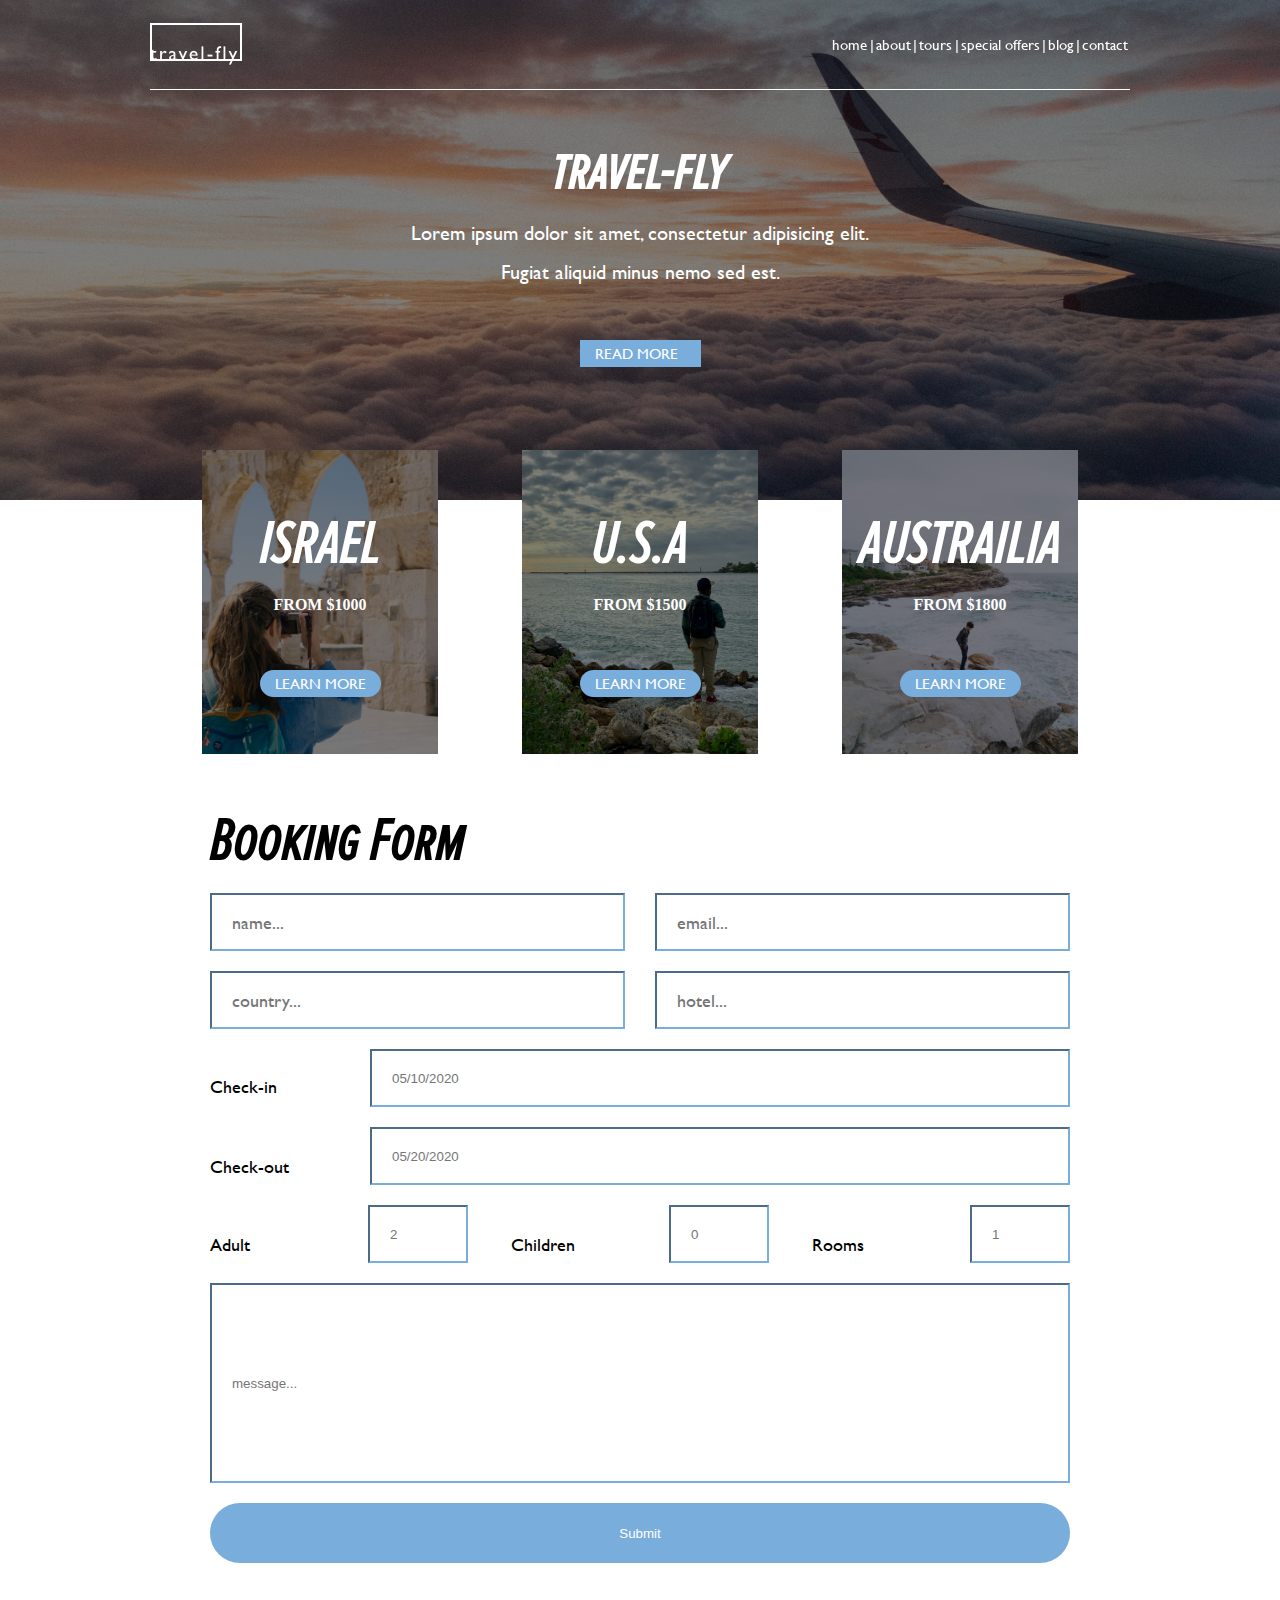
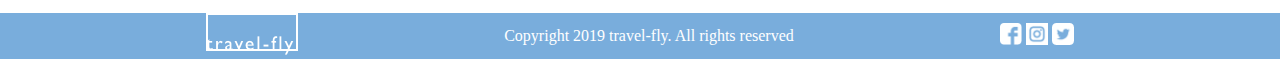
<file: index.html>
<!DOCTYPE html>
<html lang="en">
  <head>
    <meta charset="UTF-8" />
    <meta http-equiv="X-UA-Compatible" content="IE=edge" />
    <meta name="viewport" content="width=device-width, initial-scale=1.0" />
    <title>Home</title>
    <link rel="stylesheet" href="css/styles.css" />
  </head>
  <body>
    <div class="site-container">
      <nav class="homeNav">
        <div class="logo">
          <img src="images/logo-white.png" alt="" />
        </div>
        <div class="links">
          <a href="index.html">home</a> | <a href="about.html">about</a> |
          <a href="tours.html">tours</a> | <a href="#">special offers</a> |
          <a href="#">blog</a> |
          <a href="#">contact</a>
        </div>
      </nav>
      <div class="home">
        <section class="hero">
          <div class="callout">
            <h1>travel-fly</h1>
            <p>Lorem ipsum dolor sit amet, consectetur adipisicing elit.</p>
            <p>Fugiat aliquid minus nemo sed est.</p>
            <div class="read-more">READ MORE</div>
          </div>
        </section>
        <section class="promoTrips">
          <div class="israelTour">
            <h1>ISRAEL</h1>
            <h4>FROM $1000</h4>
            <div class="learnMore">LEARN MORE</div>
          </div>
          <div class="usaTour">
            <h1>U.S.A</h1>
            <h4>FROM $1500</h4>
            <div class="learnMore">LEARN MORE</div>
          </div>
          <div class="austrailiaTour">
            <h1>AUSTRAILIA</h1>
            <h4>FROM $1800</h4>
            <div class="learnMore">LEARN MORE</div>
          </div>
        </section>
        <section class="bookingForm">
          <div class="booking-wrapper">
            <h1>Booking Form</h1>
            <form>
              <div class="textInputs">
                <div class="firstFour">
                  <div class="topTwo">
                    <input type="text" placeholder="name..." />
                    <input type="text" placeholder="email..." />
                  </div>
                  <div class="bottomTwo">
                    <input type="text" placeholder="country..." />
                    <input type="text" placeholder="hotel..." />
                  </div>
                </div>
                <div class="check">
                  <div class="checkIn">
                    <label for="checkin">Check-in</label>
                    <input type="text" placeholder="05/10/2020" />
                  </div>
                  <div class="checkOut">
                    <label for="checkout">Check-out</label>
                    <input type="text" placeholder="05/20/2020" />
                  </div>
                </div>
                <div class="numbers">
                  <div class="adult">
                    <label for="adult">Adult</label>
                    <input type="text" placeholder="2" />
                  </div>
                  <div class="children">
                    <label for="children">Children</label>
                    <input type="text" placeholder="0" />
                  </div>
                  <div class="rooms">
                    <label for="rooms">Rooms</label>
                    <input type="text" placeholder="1" />
                  </div>
                </div>
                <div class="comments">
                  <input type="text" placeholder="message..." />
                </div>
              </div>
              <div class="subBtn">
                <input class="booking-submit" type="submit" value="Submit" />
              </div>
            </form>
          </div>
        </section>
      </div>
      <footer>
        <div class="footerLogo">
          <img src="images/logo-white.png" alt="" />
        </div>
        <div class="copyright">
          Copyright 2019 travel-fly. All rights reserved
        </div>
        <div class="social_media">
          <img src="images/logo-fb.png" alt="facebook logo" />
          <img src="images/logo-ig.png" alt="instagram logo" />
          <img src="images/logo-tw.png" alt="twitter logo" />
        </div>
      </footer>
    </div>
  </body>
</html>
</file>
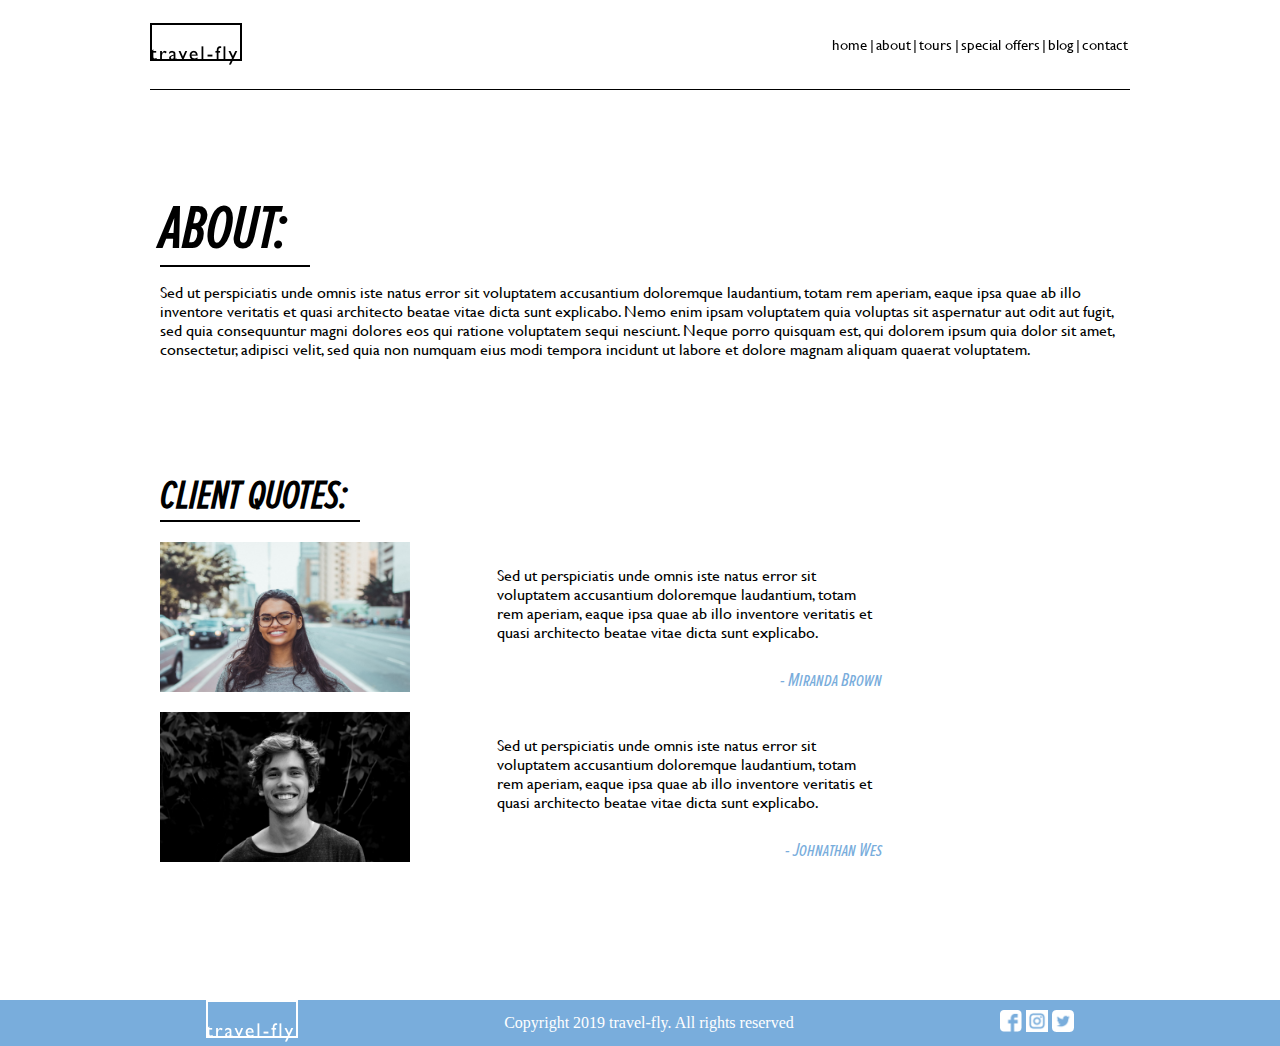
<file: about.html>
<!DOCTYPE html>
<html lang="en">
  <head>
    <meta charset="UTF-8" />
    <meta http-equiv="X-UA-Compatible" content="IE=edge" />
    <meta name="viewport" content="width=device-width, initial-scale=1.0" />
    <title>About</title>
    <link rel="stylesheet" href="css/styles.css" />
  </head>
  <body>
    <div class="about-container">
      <nav>
        <div class="logo">
          <img src="images/logo-black.png" alt="" />
        </div>
        <div class="links">
          <a href="index.html">home</a> | <a href="about.html">about</a> |
          <a href="tours.html">tours</a> | <a href="#">special offers</a> |
          <a href="#">blog</a> |
          <a href="#">contact</a>
        </div>
      </nav>
      <div class="about">
        <div class="aboutPara">
          <h1>ABOUT:</h1>
          <p>
            Sed ut perspiciatis unde omnis iste natus error sit voluptatem
            accusantium doloremque laudantium, totam rem aperiam, eaque ipsa
            quae ab illo inventore veritatis et quasi architecto beatae vitae
            dicta sunt explicabo. Nemo enim ipsam voluptatem quia voluptas sit
            aspernatur aut odit aut fugit, sed quia consequuntur magni dolores
            eos qui ratione voluptatem sequi nesciunt. Neque porro quisquam est,
            qui dolorem ipsum quia dolor sit amet, consectetur, adipisci velit,
            sed quia non numquam eius modi tempora incidunt ut labore et dolore
            magnam aliquam quaerat voluptatem.
          </p>
        </div>
        <div class="client-quotes">
          <div class="quotes">
            <h1>CLIENT QUOTES:</h1>
            <div class="clients">
              <div class="personImage">
                <img src="images/about-client-01.jpg" alt="client one" />
              </div>
              <div class="aboutClient">
                <p>
                  Sed ut perspiciatis unde omnis iste natus error sit voluptatem
                  accusantium doloremque laudantium, totam rem aperiam, eaque
                  ipsa quae ab illo inventore veritatis et quasi architecto
                  beatae vitae dicta sunt explicabo.
                </p>
              </div>
              <div class="author">- Miranda Brown</div>
            </div>
            <div class="clients">
              <div class="personImage">
                <img src="images/about-client-02.jpg" alt="client two" />
              </div>
              <div class="aboutClient">
                <p>
                  Sed ut perspiciatis unde omnis iste natus error sit voluptatem
                  accusantium doloremque laudantium, totam rem aperiam, eaque
                  ipsa quae ab illo inventore veritatis et quasi architecto
                  beatae vitae dicta sunt explicabo.
                </p>
              </div>
              <div class="author">- Johnathan Wes</div>
            </div>
          </div>
        </div>
      </div>
      <footer>
        <div class="footerLogo">
          <img src="images/logo-white.png" alt="" />
        </div>
        <div class="copyright">
          Copyright 2019 travel-fly. All rights reserved
        </div>
        <div class="social_media">
          <img src="images/logo-fb.png" alt="facebook logo" />
          <img src="images/logo-ig.png" alt="instagram logo" />
          <img src="images/logo-tw.png" alt="twitter logo" />
        </div>
      </footer>
    </div>
  </body>
</html>
</file>
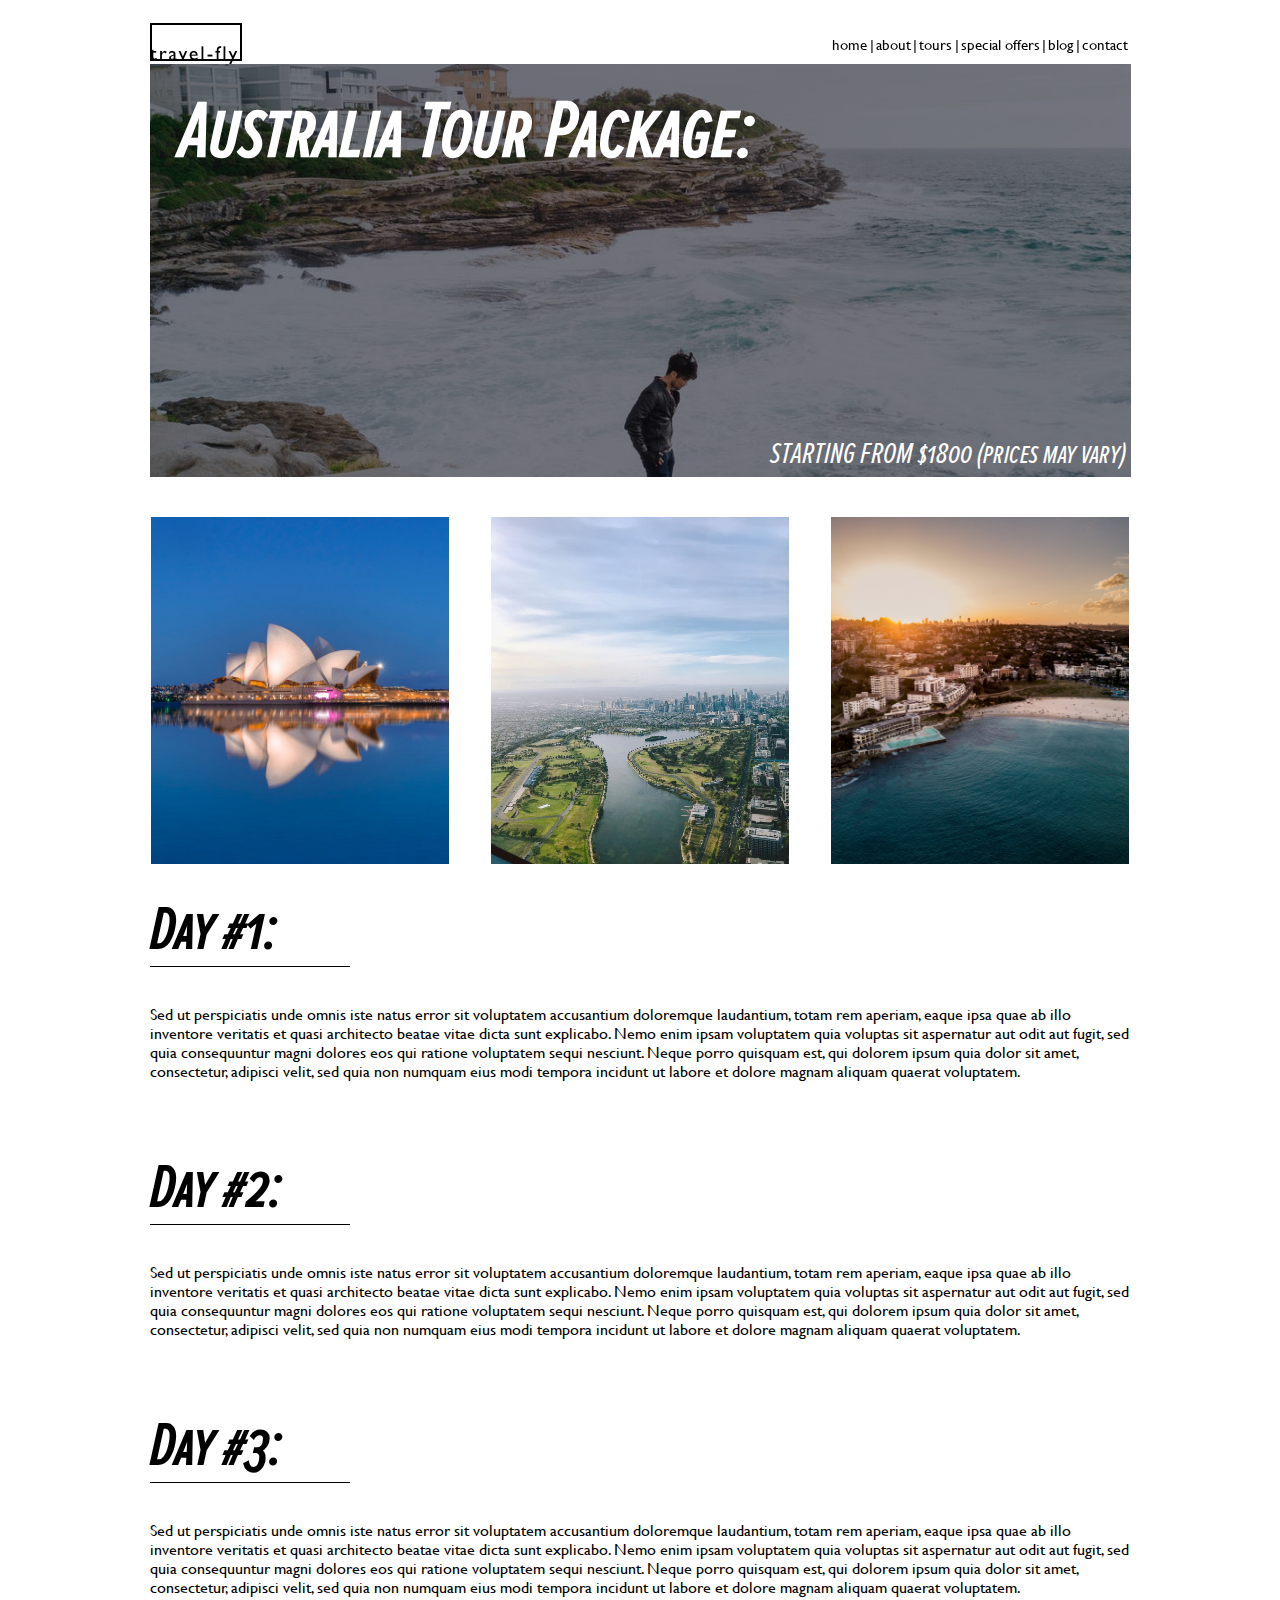
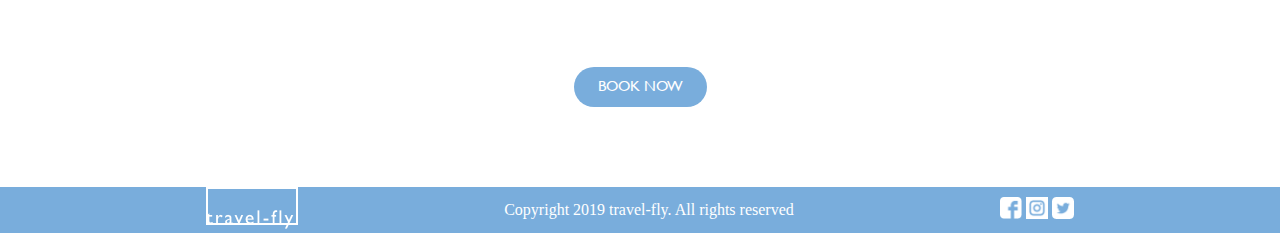
<file: australiaTour.html>
<!DOCTYPE html>
<html lang="en">
  <head>
    <meta charset="UTF-8" />
    <meta http-equiv="X-UA-Compatible" content="IE=edge" />
    <meta name="viewport" content="width=device-width, initial-scale=1.0" />
    <title>Israel Tour</title>
    <link rel="stylesheet" href="css/styles.css" />
  </head>
  <body>
    <nav>
      <div class="logo">
        <img src="images/logo-black.png" alt="" />
      </div>
      <div class="links">
        <a href="index.html">home</a> | <a href="about.html">about</a> |
        <a href="tours.html">tours</a> | <a href="#">special offers</a> |
        <a href="#">blog</a> |
        <a href="#">contact</a>
      </div>
    </nav>
    <div class="detailLocations">
      <div class="locationHero">
        <div class="australiaTourHero"></div>
        <h1>Australia Tour Package:</h1>
        <div class="startPrice">STARTING FROM $1800 (prices may vary)</div>
      </div>
      <div class="locationImages">
        <img src="images/tour-aus/aus-tour-01.jpg" alt="aus pic 1" />
        <img src="images/tour-aus/aus-tour-02.jpg" alt="aus pic 2" />
        <img src="images/tour-aus/aus-tour-03.jpg" alt="aus pic 3" />
      </div>
      <div class="daySummary">
        <h1>Day #1:</h1>
        <p>
          Sed ut perspiciatis unde omnis iste natus error sit voluptatem
          accusantium doloremque laudantium, totam rem aperiam, eaque ipsa quae
          ab illo inventore veritatis et quasi architecto beatae vitae dicta
          sunt explicabo. Nemo enim ipsam voluptatem quia voluptas sit
          aspernatur aut odit aut fugit, sed quia consequuntur magni dolores eos
          qui ratione voluptatem sequi nesciunt. Neque porro quisquam est, qui
          dolorem ipsum quia dolor sit amet, consectetur, adipisci velit, sed
          quia non numquam eius modi tempora incidunt ut labore et dolore magnam
          aliquam quaerat voluptatem.
        </p>
      </div>
      <div class="daySummary">
        <h1>Day #2:</h1>
        <p>
          Sed ut perspiciatis unde omnis iste natus error sit voluptatem
          accusantium doloremque laudantium, totam rem aperiam, eaque ipsa quae
          ab illo inventore veritatis et quasi architecto beatae vitae dicta
          sunt explicabo. Nemo enim ipsam voluptatem quia voluptas sit
          aspernatur aut odit aut fugit, sed quia consequuntur magni dolores eos
          qui ratione voluptatem sequi nesciunt. Neque porro quisquam est, qui
          dolorem ipsum quia dolor sit amet, consectetur, adipisci velit, sed
          quia non numquam eius modi tempora incidunt ut labore et dolore magnam
          aliquam quaerat voluptatem.
        </p>
      </div>
      <div class="daySummary">
        <h1>Day #3:</h1>
        <p>
          Sed ut perspiciatis unde omnis iste natus error sit voluptatem
          accusantium doloremque laudantium, totam rem aperiam, eaque ipsa quae
          ab illo inventore veritatis et quasi architecto beatae vitae dicta
          sunt explicabo. Nemo enim ipsam voluptatem quia voluptas sit
          aspernatur aut odit aut fugit, sed quia consequuntur magni dolores eos
          qui ratione voluptatem sequi nesciunt. Neque porro quisquam est, qui
          dolorem ipsum quia dolor sit amet, consectetur, adipisci velit, sed
          quia non numquam eius modi tempora incidunt ut labore et dolore magnam
          aliquam quaerat voluptatem.
        </p>
      </div>
      <div class="bookNow">BOOK NOW</div>
    </div>
    <footer>
      <div class="footerLogo">
        <img src="images/logo-white.png" alt="" />
      </div>
      <div class="copyright">
        Copyright 2019 travel-fly. All rights reserved
      </div>
      <div class="social_media">
        <img src="images/logo-fb.png" alt="facebook logo" />
        <img src="images/logo-ig.png" alt="instagram logo" />
        <img src="images/logo-tw.png" alt="twitter logo" />
      </div>
    </footer>
  </body>
</html>
</file>
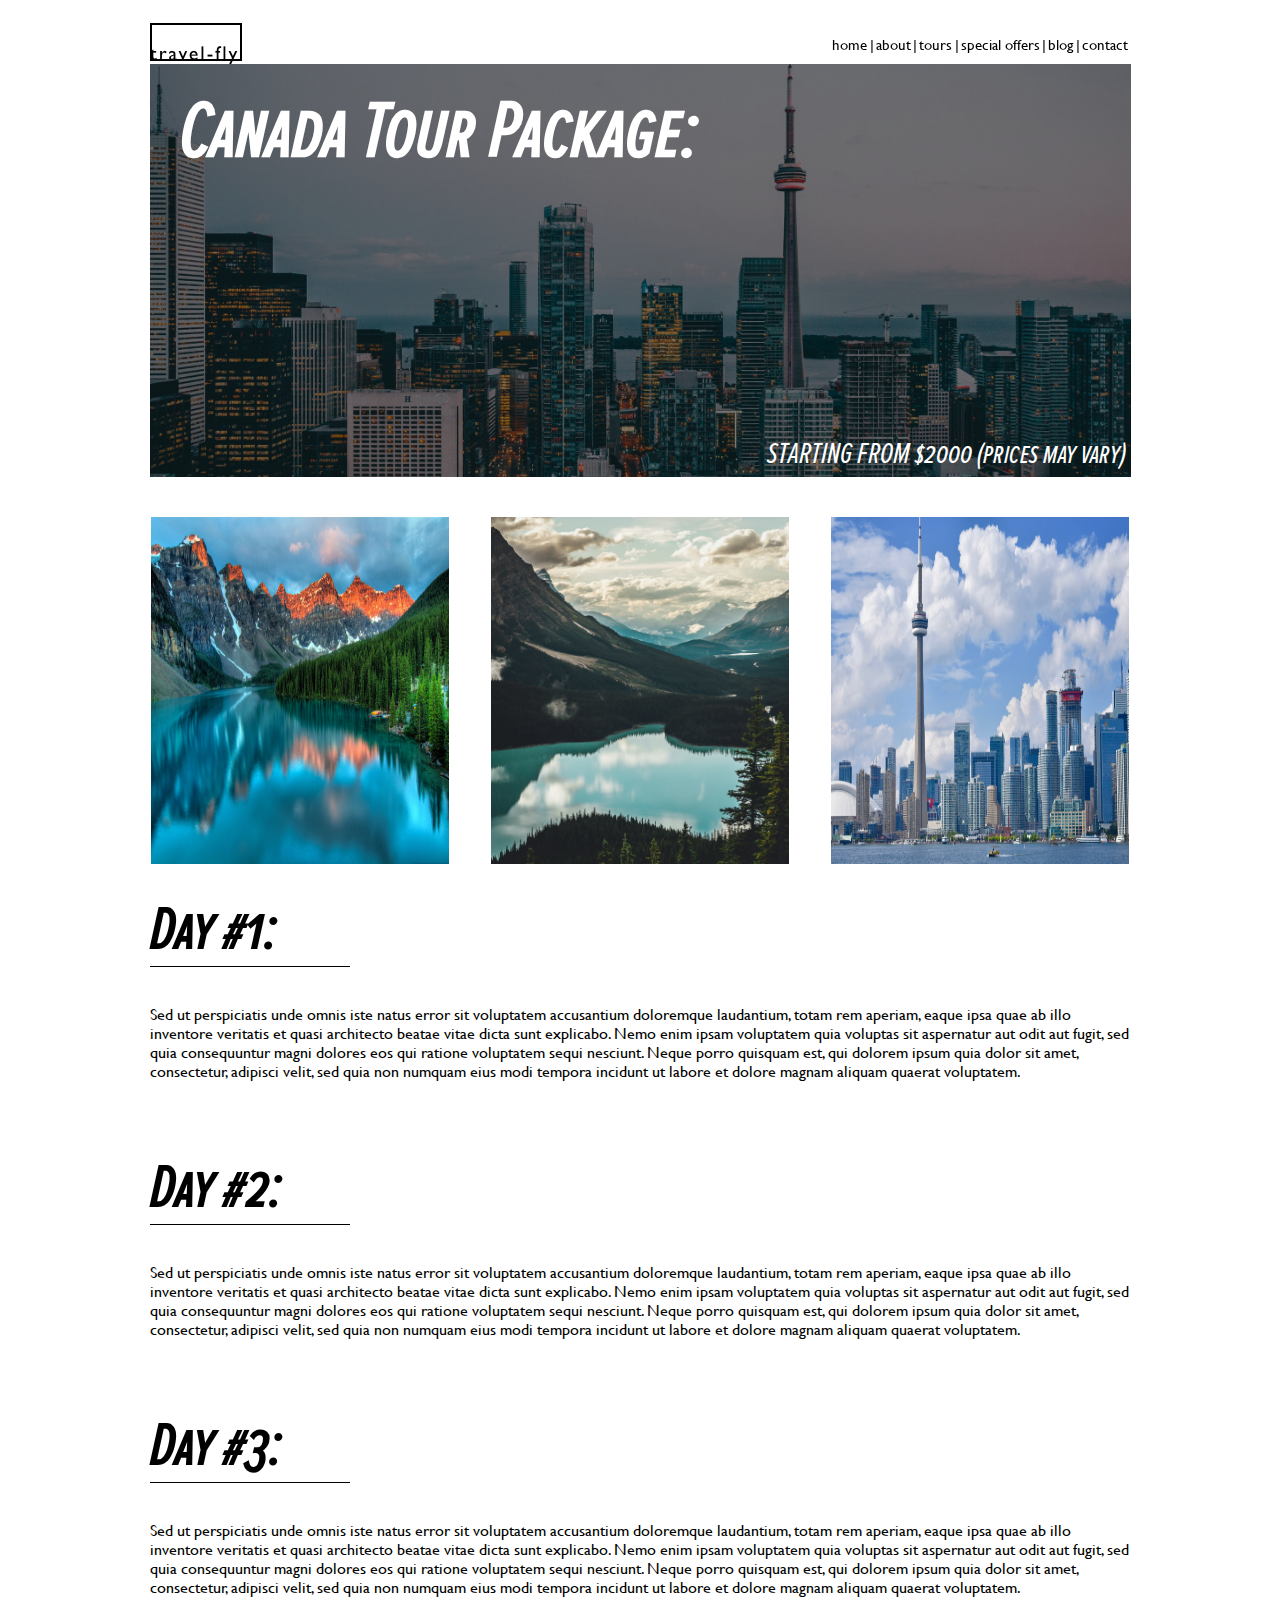
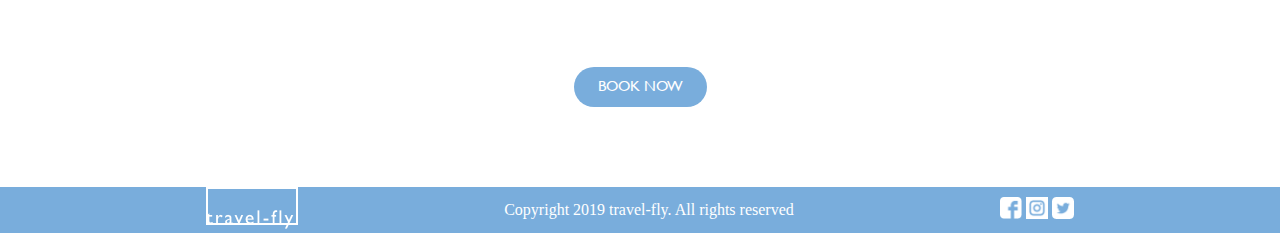
<file: canadaTour.html>
<!DOCTYPE html>
<html lang="en">
  <head>
    <meta charset="UTF-8" />
    <meta http-equiv="X-UA-Compatible" content="IE=edge" />
    <meta name="viewport" content="width=device-width, initial-scale=1.0" />
    <title>Israel Tour</title>
    <link rel="stylesheet" href="css/styles.css" />
  </head>
  <body>
    <nav>
      <div class="logo">
        <img src="images/logo-black.png" alt="" />
      </div>
      <div class="links">
        <a href="index.html">home</a> | <a href="about.html">about</a> |
        <a href="tours.html">tours</a> | <a href="#">special offers</a> |
        <a href="#">blog</a> |
        <a href="#">contact</a>
      </div>
    </nav>
    <div class="detailLocations">
      <div class="locationHero">
        <div class="canadaTourHero"></div>
        <h1>Canada Tour Package:</h1>
        <div class="startPrice">STARTING FROM $2000 (prices may vary)</div>
      </div>
      <div class="locationImages">
        <img src="images/tour-canada/canada-tour-01.jpg" alt="canada pic 1" />
        <img src="images/tour-canada/canada-tour-02.jpg" alt="canada pic 2" />
        <img src="images/tour-canada/canada-tour-03.jpg" alt="canada pic 3" />
      </div>
      <div class="daySummary">
        <h1>Day #1:</h1>
        <p>
          Sed ut perspiciatis unde omnis iste natus error sit voluptatem
          accusantium doloremque laudantium, totam rem aperiam, eaque ipsa quae
          ab illo inventore veritatis et quasi architecto beatae vitae dicta
          sunt explicabo. Nemo enim ipsam voluptatem quia voluptas sit
          aspernatur aut odit aut fugit, sed quia consequuntur magni dolores eos
          qui ratione voluptatem sequi nesciunt. Neque porro quisquam est, qui
          dolorem ipsum quia dolor sit amet, consectetur, adipisci velit, sed
          quia non numquam eius modi tempora incidunt ut labore et dolore magnam
          aliquam quaerat voluptatem.
        </p>
      </div>
      <div class="daySummary">
        <h1>Day #2:</h1>
        <p>
          Sed ut perspiciatis unde omnis iste natus error sit voluptatem
          accusantium doloremque laudantium, totam rem aperiam, eaque ipsa quae
          ab illo inventore veritatis et quasi architecto beatae vitae dicta
          sunt explicabo. Nemo enim ipsam voluptatem quia voluptas sit
          aspernatur aut odit aut fugit, sed quia consequuntur magni dolores eos
          qui ratione voluptatem sequi nesciunt. Neque porro quisquam est, qui
          dolorem ipsum quia dolor sit amet, consectetur, adipisci velit, sed
          quia non numquam eius modi tempora incidunt ut labore et dolore magnam
          aliquam quaerat voluptatem.
        </p>
      </div>
      <div class="daySummary">
        <h1>Day #3:</h1>
        <p>
          Sed ut perspiciatis unde omnis iste natus error sit voluptatem
          accusantium doloremque laudantium, totam rem aperiam, eaque ipsa quae
          ab illo inventore veritatis et quasi architecto beatae vitae dicta
          sunt explicabo. Nemo enim ipsam voluptatem quia voluptas sit
          aspernatur aut odit aut fugit, sed quia consequuntur magni dolores eos
          qui ratione voluptatem sequi nesciunt. Neque porro quisquam est, qui
          dolorem ipsum quia dolor sit amet, consectetur, adipisci velit, sed
          quia non numquam eius modi tempora incidunt ut labore et dolore magnam
          aliquam quaerat voluptatem.
        </p>
      </div>
      <div class="bookNow">BOOK NOW</div>
    </div>
    <footer>
      <div class="footerLogo">
        <img src="images/logo-white.png" alt="" />
      </div>
      <div class="copyright">
        Copyright 2019 travel-fly. All rights reserved
      </div>
      <div class="social_media">
        <img src="images/logo-fb.png" alt="facebook logo" />
        <img src="images/logo-ig.png" alt="instagram logo" />
        <img src="images/logo-tw.png" alt="twitter logo" />
      </div>
    </footer>
  </body>
</html>
</file>
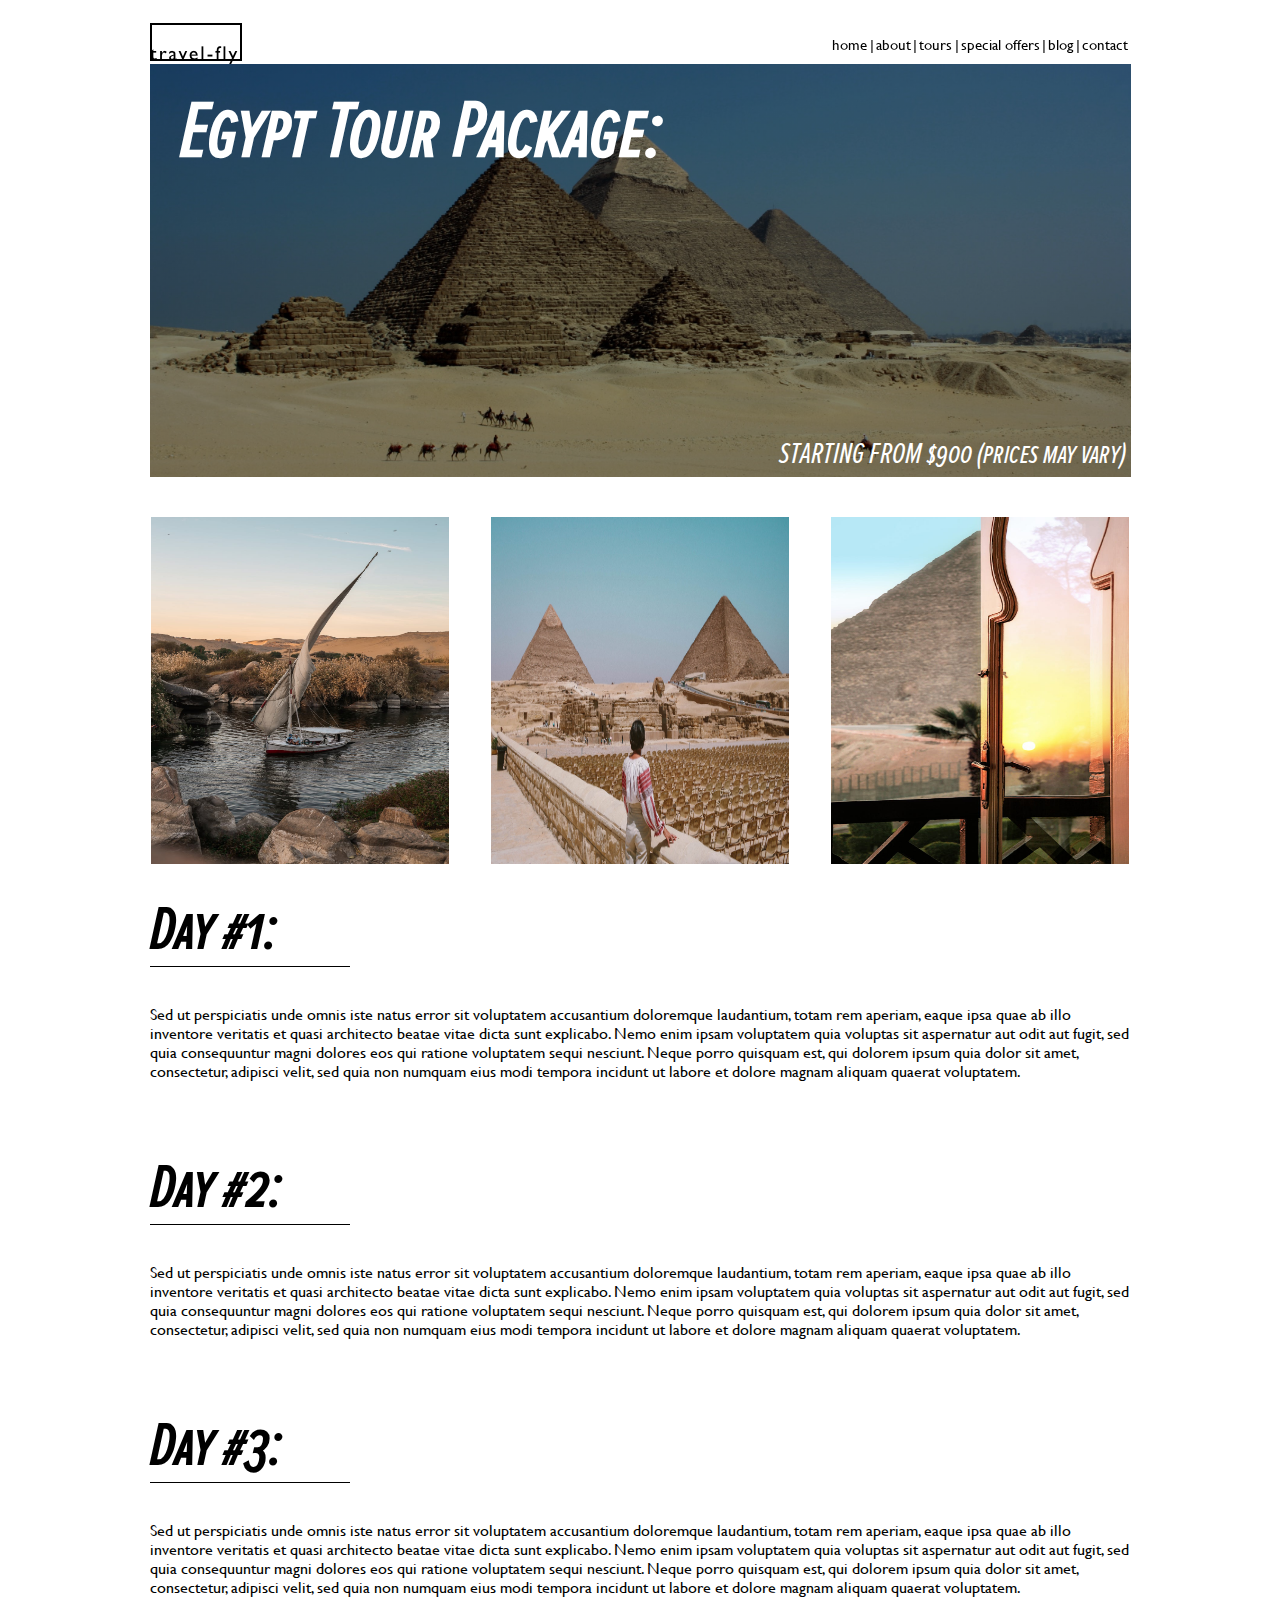
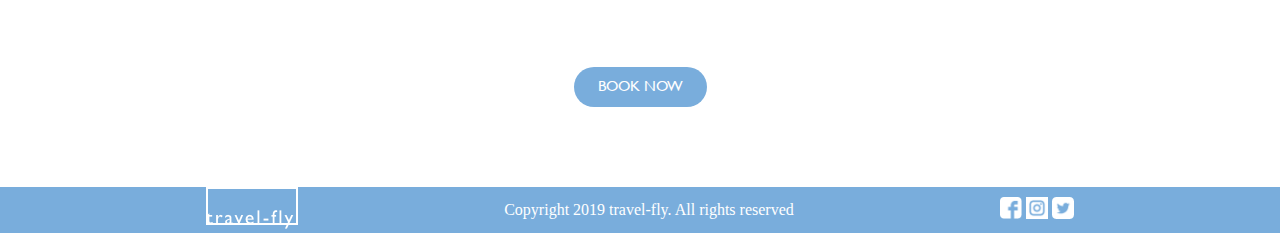
<file: egyptTour.html>
<!DOCTYPE html>
<html lang="en">
  <head>
    <meta charset="UTF-8" />
    <meta http-equiv="X-UA-Compatible" content="IE=edge" />
    <meta name="viewport" content="width=device-width, initial-scale=1.0" />
    <title>Israel Tour</title>
    <link rel="stylesheet" href="css/styles.css" />
  </head>
  <body>
    <nav>
      <div class="logo">
        <img src="images/logo-black.png" alt="" />
      </div>
      <div class="links">
        <a href="index.html">home</a> | <a href="about.html">about</a> |
        <a href="tours.html">tours</a> | <a href="#">special offers</a> |
        <a href="#">blog</a> |
        <a href="#">contact</a>
      </div>
    </nav>
    <div class="detailLocations">
      <div class="locationHero">
        <div class="egyptTourHero"></div>
        <h1>Egypt Tour Package:</h1>
        <div class="startPrice">STARTING FROM $900 (prices may vary)</div>
      </div>
      <div class="locationImages">
        <img src="images/tour-egypt/egypt-tour-01.jpg" alt="egypt pic 1" />
        <img src="images/tour-egypt/egypt-tour-02.jpg" alt="egypt pic 2" />
        <img src="images/tour-egypt/egypt-tour-03.jpg" alt="egypt pic 3" />
      </div>
      <div class="daySummary">
        <h1>Day #1:</h1>
        <p>
          Sed ut perspiciatis unde omnis iste natus error sit voluptatem
          accusantium doloremque laudantium, totam rem aperiam, eaque ipsa quae
          ab illo inventore veritatis et quasi architecto beatae vitae dicta
          sunt explicabo. Nemo enim ipsam voluptatem quia voluptas sit
          aspernatur aut odit aut fugit, sed quia consequuntur magni dolores eos
          qui ratione voluptatem sequi nesciunt. Neque porro quisquam est, qui
          dolorem ipsum quia dolor sit amet, consectetur, adipisci velit, sed
          quia non numquam eius modi tempora incidunt ut labore et dolore magnam
          aliquam quaerat voluptatem.
        </p>
      </div>
      <div class="daySummary">
        <h1>Day #2:</h1>
        <p>
          Sed ut perspiciatis unde omnis iste natus error sit voluptatem
          accusantium doloremque laudantium, totam rem aperiam, eaque ipsa quae
          ab illo inventore veritatis et quasi architecto beatae vitae dicta
          sunt explicabo. Nemo enim ipsam voluptatem quia voluptas sit
          aspernatur aut odit aut fugit, sed quia consequuntur magni dolores eos
          qui ratione voluptatem sequi nesciunt. Neque porro quisquam est, qui
          dolorem ipsum quia dolor sit amet, consectetur, adipisci velit, sed
          quia non numquam eius modi tempora incidunt ut labore et dolore magnam
          aliquam quaerat voluptatem.
        </p>
      </div>
      <div class="daySummary">
        <h1>Day #3:</h1>
        <p>
          Sed ut perspiciatis unde omnis iste natus error sit voluptatem
          accusantium doloremque laudantium, totam rem aperiam, eaque ipsa quae
          ab illo inventore veritatis et quasi architecto beatae vitae dicta
          sunt explicabo. Nemo enim ipsam voluptatem quia voluptas sit
          aspernatur aut odit aut fugit, sed quia consequuntur magni dolores eos
          qui ratione voluptatem sequi nesciunt. Neque porro quisquam est, qui
          dolorem ipsum quia dolor sit amet, consectetur, adipisci velit, sed
          quia non numquam eius modi tempora incidunt ut labore et dolore magnam
          aliquam quaerat voluptatem.
        </p>
      </div>
      <div class="bookNow">BOOK NOW</div>
    </div>
    <footer>
      <div class="footerLogo">
        <img src="images/logo-white.png" alt="" />
      </div>
      <div class="copyright">
        Copyright 2019 travel-fly. All rights reserved
      </div>
      <div class="social_media">
        <img src="images/logo-fb.png" alt="facebook logo" />
        <img src="images/logo-ig.png" alt="instagram logo" />
        <img src="images/logo-tw.png" alt="twitter logo" />
      </div>
    </footer>
  </body>
</html>
</file>
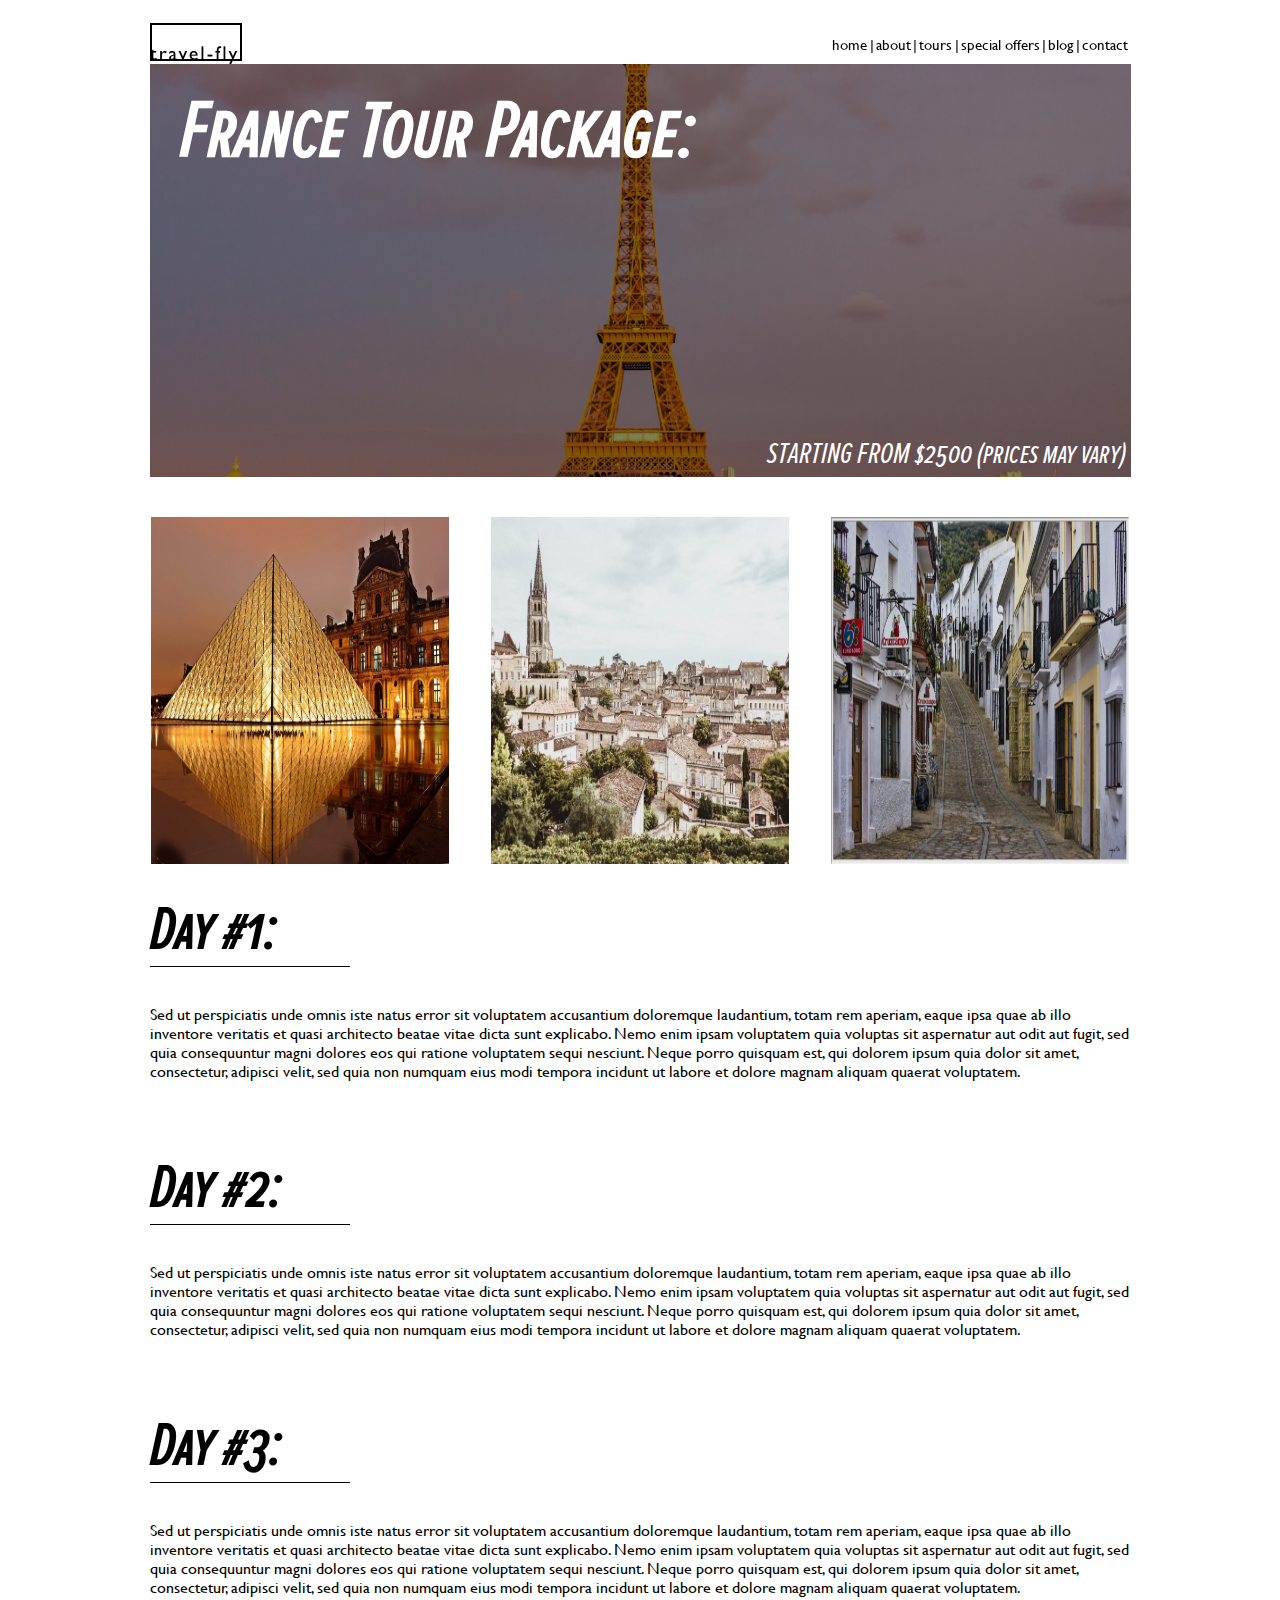
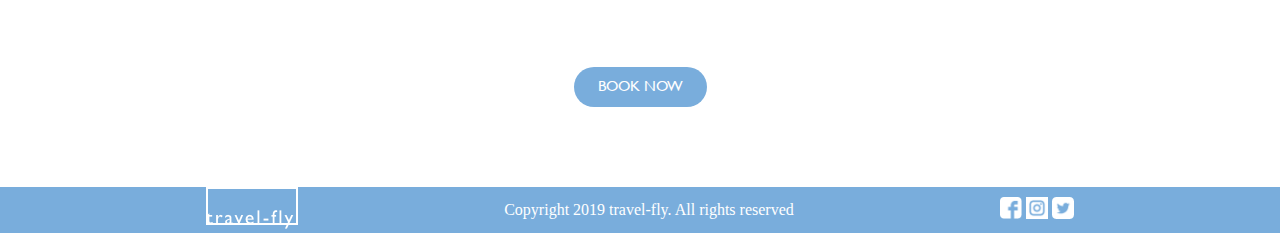
<file: franceTour.html>
<!DOCTYPE html>
<html lang="en">
  <head>
    <meta charset="UTF-8" />
    <meta http-equiv="X-UA-Compatible" content="IE=edge" />
    <meta name="viewport" content="width=device-width, initial-scale=1.0" />
    <title>Israel Tour</title>
    <link rel="stylesheet" href="css/styles.css" />
  </head>
  <body>
    <nav>
      <div class="logo">
        <img src="images/logo-black.png" alt="" />
      </div>
      <div class="links">
        <a href="index.html">home</a> | <a href="about.html">about</a> |
        <a href="tours.html">tours</a> | <a href="#">special offers</a> |
        <a href="#">blog</a> |
        <a href="#">contact</a>
      </div>
    </nav>
    <div class="detailLocations">
      <div class="locationHero">
        <div class="franceTourHero"></div>
        <h1>France Tour Package:</h1>
        <div class="startPrice">STARTING FROM $2500 (prices may vary)</div>
      </div>
      <div class="locationImages">
        <img src="images/tour-france/france-tour-01.jpg" alt="france pic 1" />
        <img src="images/tour-france/france-tour-02.jpg" alt="france pic 2" />
        <img src="images/tour-france/france-tour-03.jpg" alt="france pic 3" />
      </div>
      <div class="daySummary">
        <h1>Day #1:</h1>
        <p>
          Sed ut perspiciatis unde omnis iste natus error sit voluptatem
          accusantium doloremque laudantium, totam rem aperiam, eaque ipsa quae
          ab illo inventore veritatis et quasi architecto beatae vitae dicta
          sunt explicabo. Nemo enim ipsam voluptatem quia voluptas sit
          aspernatur aut odit aut fugit, sed quia consequuntur magni dolores eos
          qui ratione voluptatem sequi nesciunt. Neque porro quisquam est, qui
          dolorem ipsum quia dolor sit amet, consectetur, adipisci velit, sed
          quia non numquam eius modi tempora incidunt ut labore et dolore magnam
          aliquam quaerat voluptatem.
        </p>
      </div>
      <div class="daySummary">
        <h1>Day #2:</h1>
        <p>
          Sed ut perspiciatis unde omnis iste natus error sit voluptatem
          accusantium doloremque laudantium, totam rem aperiam, eaque ipsa quae
          ab illo inventore veritatis et quasi architecto beatae vitae dicta
          sunt explicabo. Nemo enim ipsam voluptatem quia voluptas sit
          aspernatur aut odit aut fugit, sed quia consequuntur magni dolores eos
          qui ratione voluptatem sequi nesciunt. Neque porro quisquam est, qui
          dolorem ipsum quia dolor sit amet, consectetur, adipisci velit, sed
          quia non numquam eius modi tempora incidunt ut labore et dolore magnam
          aliquam quaerat voluptatem.
        </p>
      </div>
      <div class="daySummary">
        <h1>Day #3:</h1>
        <p>
          Sed ut perspiciatis unde omnis iste natus error sit voluptatem
          accusantium doloremque laudantium, totam rem aperiam, eaque ipsa quae
          ab illo inventore veritatis et quasi architecto beatae vitae dicta
          sunt explicabo. Nemo enim ipsam voluptatem quia voluptas sit
          aspernatur aut odit aut fugit, sed quia consequuntur magni dolores eos
          qui ratione voluptatem sequi nesciunt. Neque porro quisquam est, qui
          dolorem ipsum quia dolor sit amet, consectetur, adipisci velit, sed
          quia non numquam eius modi tempora incidunt ut labore et dolore magnam
          aliquam quaerat voluptatem.
        </p>
      </div>
      <div class="bookNow">BOOK NOW</div>
    </div>
    <footer>
      <div class="footerLogo">
        <img src="images/logo-white.png" alt="" />
      </div>
      <div class="copyright">
        Copyright 2019 travel-fly. All rights reserved
      </div>
      <div class="social_media">
        <img src="images/logo-fb.png" alt="facebook logo" />
        <img src="images/logo-ig.png" alt="instagram logo" />
        <img src="images/logo-tw.png" alt="twitter logo" />
      </div>
    </footer>
  </body>
</html>
</file>
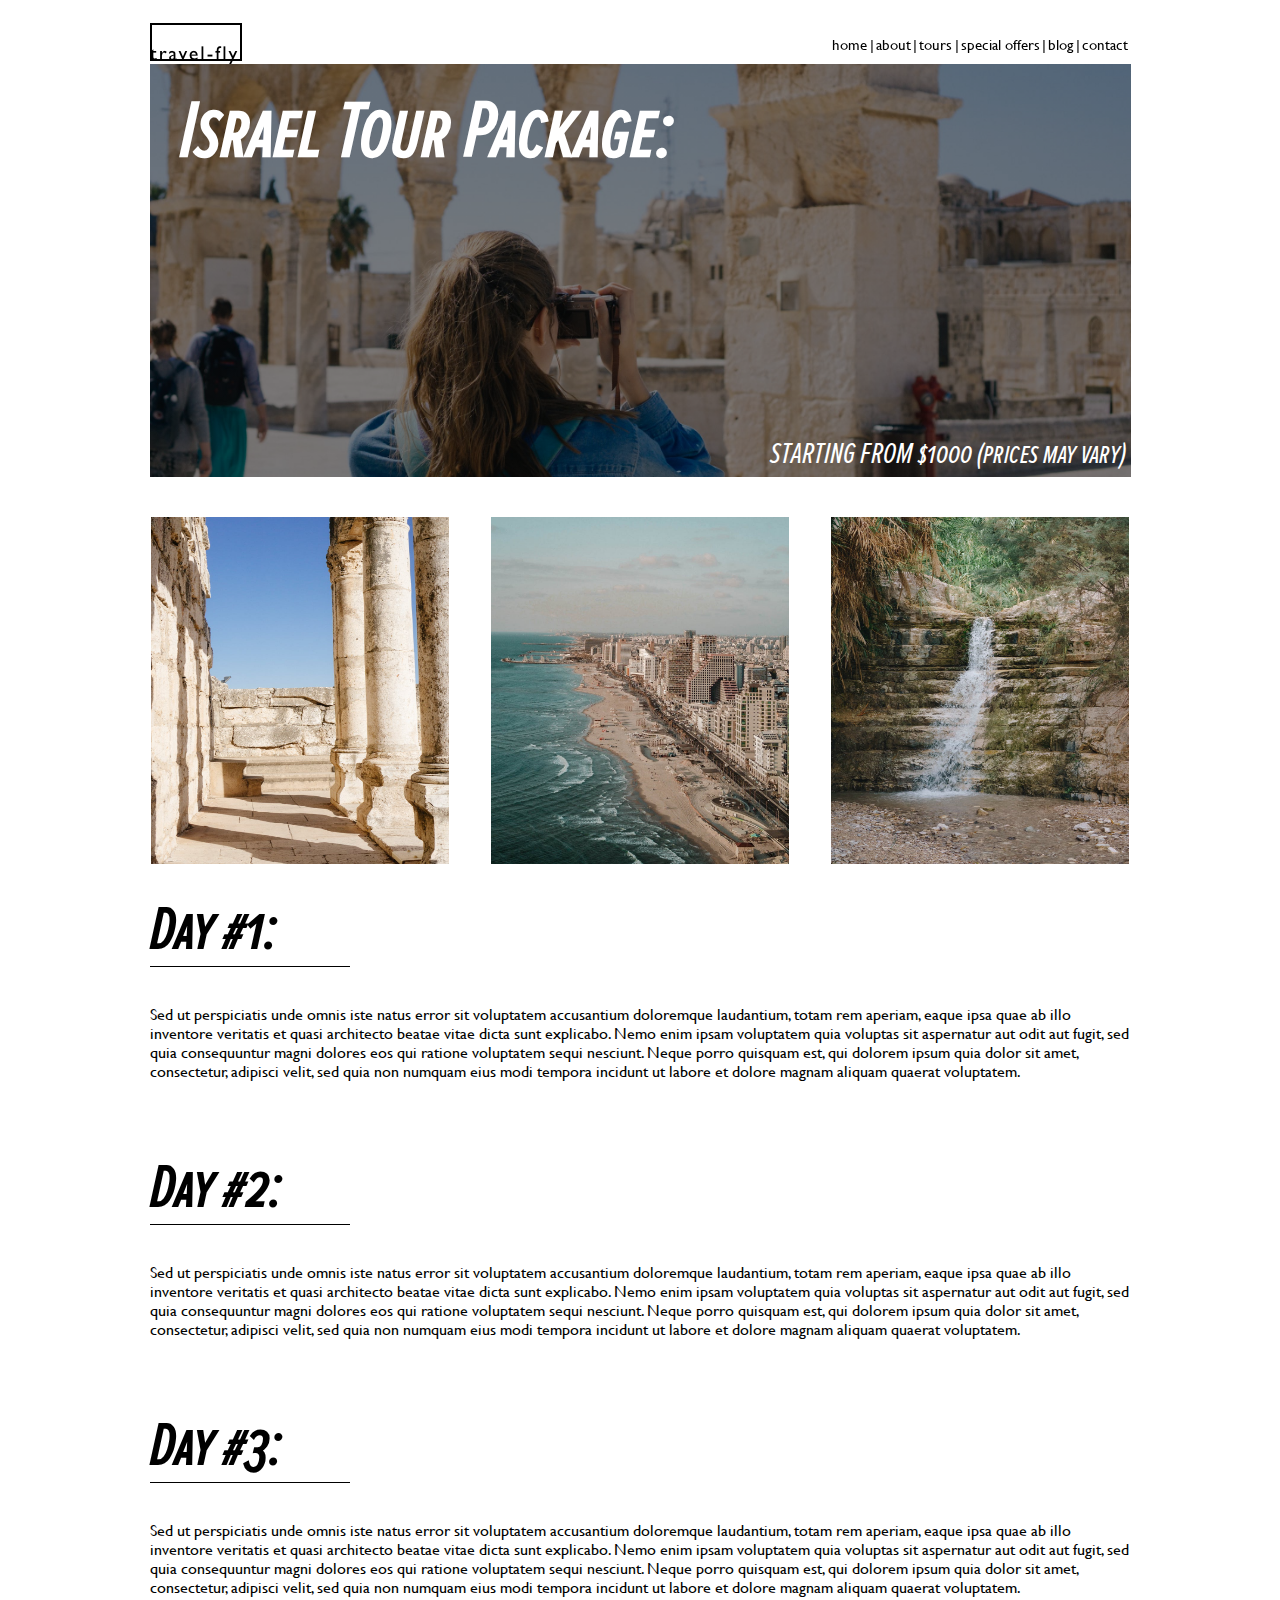
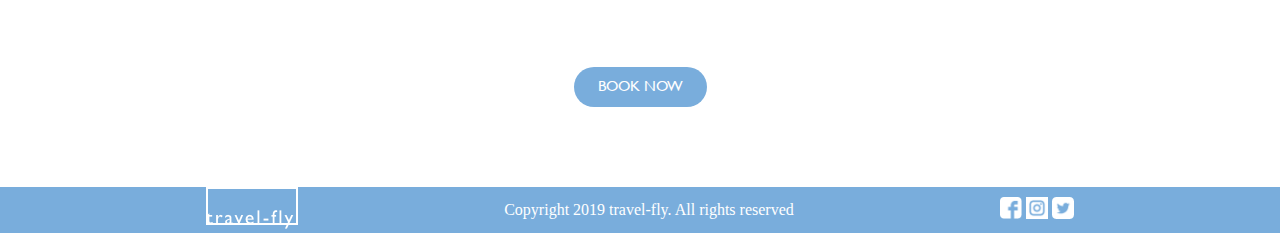
<file: israelTour.html>
<!DOCTYPE html>
<html lang="en">
  <head>
    <meta charset="UTF-8" />
    <meta http-equiv="X-UA-Compatible" content="IE=edge" />
    <meta name="viewport" content="width=device-width, initial-scale=1.0" />
    <title>Israel Tour</title>
    <link rel="stylesheet" href="css/styles.css" />
  </head>
  <body>
    <nav>
      <div class="logo">
        <img src="images/logo-black.png" alt="" />
      </div>
      <div class="links">
        <a href="index.html">home</a> | <a href="about.html">about</a> |
        <a href="tours.html">tours</a> | <a href="#">special offers</a> |
        <a href="#">blog</a> |
        <a href="#">contact</a>
      </div>
    </nav>
    <div class="detailLocations">
      <div class="locationHero">
        <div class="israelTourHero"></div>
        <h1>Israel Tour Package:</h1>
        <div class="startPrice">STARTING FROM $1000 (prices may vary)</div>
      </div>
      <div class="locationImages">
        <img src="images/tour-israel/israel-tour-01.jpg" alt="israel pic 1" />
        <img src="images/tour-israel/israel-tour-02.jpg" alt="israel pic 2" />
        <img src="images/tour-israel/israel-tour-03.jpg" alt="israel pic 3" />
      </div>
      <div class="daySummary">
        <h1>Day #1:</h1>
        <p>
          Sed ut perspiciatis unde omnis iste natus error sit voluptatem
          accusantium doloremque laudantium, totam rem aperiam, eaque ipsa quae
          ab illo inventore veritatis et quasi architecto beatae vitae dicta
          sunt explicabo. Nemo enim ipsam voluptatem quia voluptas sit
          aspernatur aut odit aut fugit, sed quia consequuntur magni dolores eos
          qui ratione voluptatem sequi nesciunt. Neque porro quisquam est, qui
          dolorem ipsum quia dolor sit amet, consectetur, adipisci velit, sed
          quia non numquam eius modi tempora incidunt ut labore et dolore magnam
          aliquam quaerat voluptatem.
        </p>
      </div>
      <div class="daySummary">
        <h1>Day #2:</h1>
        <p>
          Sed ut perspiciatis unde omnis iste natus error sit voluptatem
          accusantium doloremque laudantium, totam rem aperiam, eaque ipsa quae
          ab illo inventore veritatis et quasi architecto beatae vitae dicta
          sunt explicabo. Nemo enim ipsam voluptatem quia voluptas sit
          aspernatur aut odit aut fugit, sed quia consequuntur magni dolores eos
          qui ratione voluptatem sequi nesciunt. Neque porro quisquam est, qui
          dolorem ipsum quia dolor sit amet, consectetur, adipisci velit, sed
          quia non numquam eius modi tempora incidunt ut labore et dolore magnam
          aliquam quaerat voluptatem.
        </p>
      </div>
      <div class="daySummary">
        <h1>Day #3:</h1>
        <p>
          Sed ut perspiciatis unde omnis iste natus error sit voluptatem
          accusantium doloremque laudantium, totam rem aperiam, eaque ipsa quae
          ab illo inventore veritatis et quasi architecto beatae vitae dicta
          sunt explicabo. Nemo enim ipsam voluptatem quia voluptas sit
          aspernatur aut odit aut fugit, sed quia consequuntur magni dolores eos
          qui ratione voluptatem sequi nesciunt. Neque porro quisquam est, qui
          dolorem ipsum quia dolor sit amet, consectetur, adipisci velit, sed
          quia non numquam eius modi tempora incidunt ut labore et dolore magnam
          aliquam quaerat voluptatem.
        </p>
      </div>
      <div class="bookNow">BOOK NOW</div>
    </div>
    <footer>
      <div class="footerLogo">
        <img src="images/logo-white.png" alt="" />
      </div>
      <div class="copyright">
        Copyright 2019 travel-fly. All rights reserved
      </div>
      <div class="social_media">
        <img src="images/logo-fb.png" alt="facebook logo" />
        <img src="images/logo-ig.png" alt="instagram logo" />
        <img src="images/logo-tw.png" alt="twitter logo" />
      </div>
    </footer>
  </body>
</html>
</file>
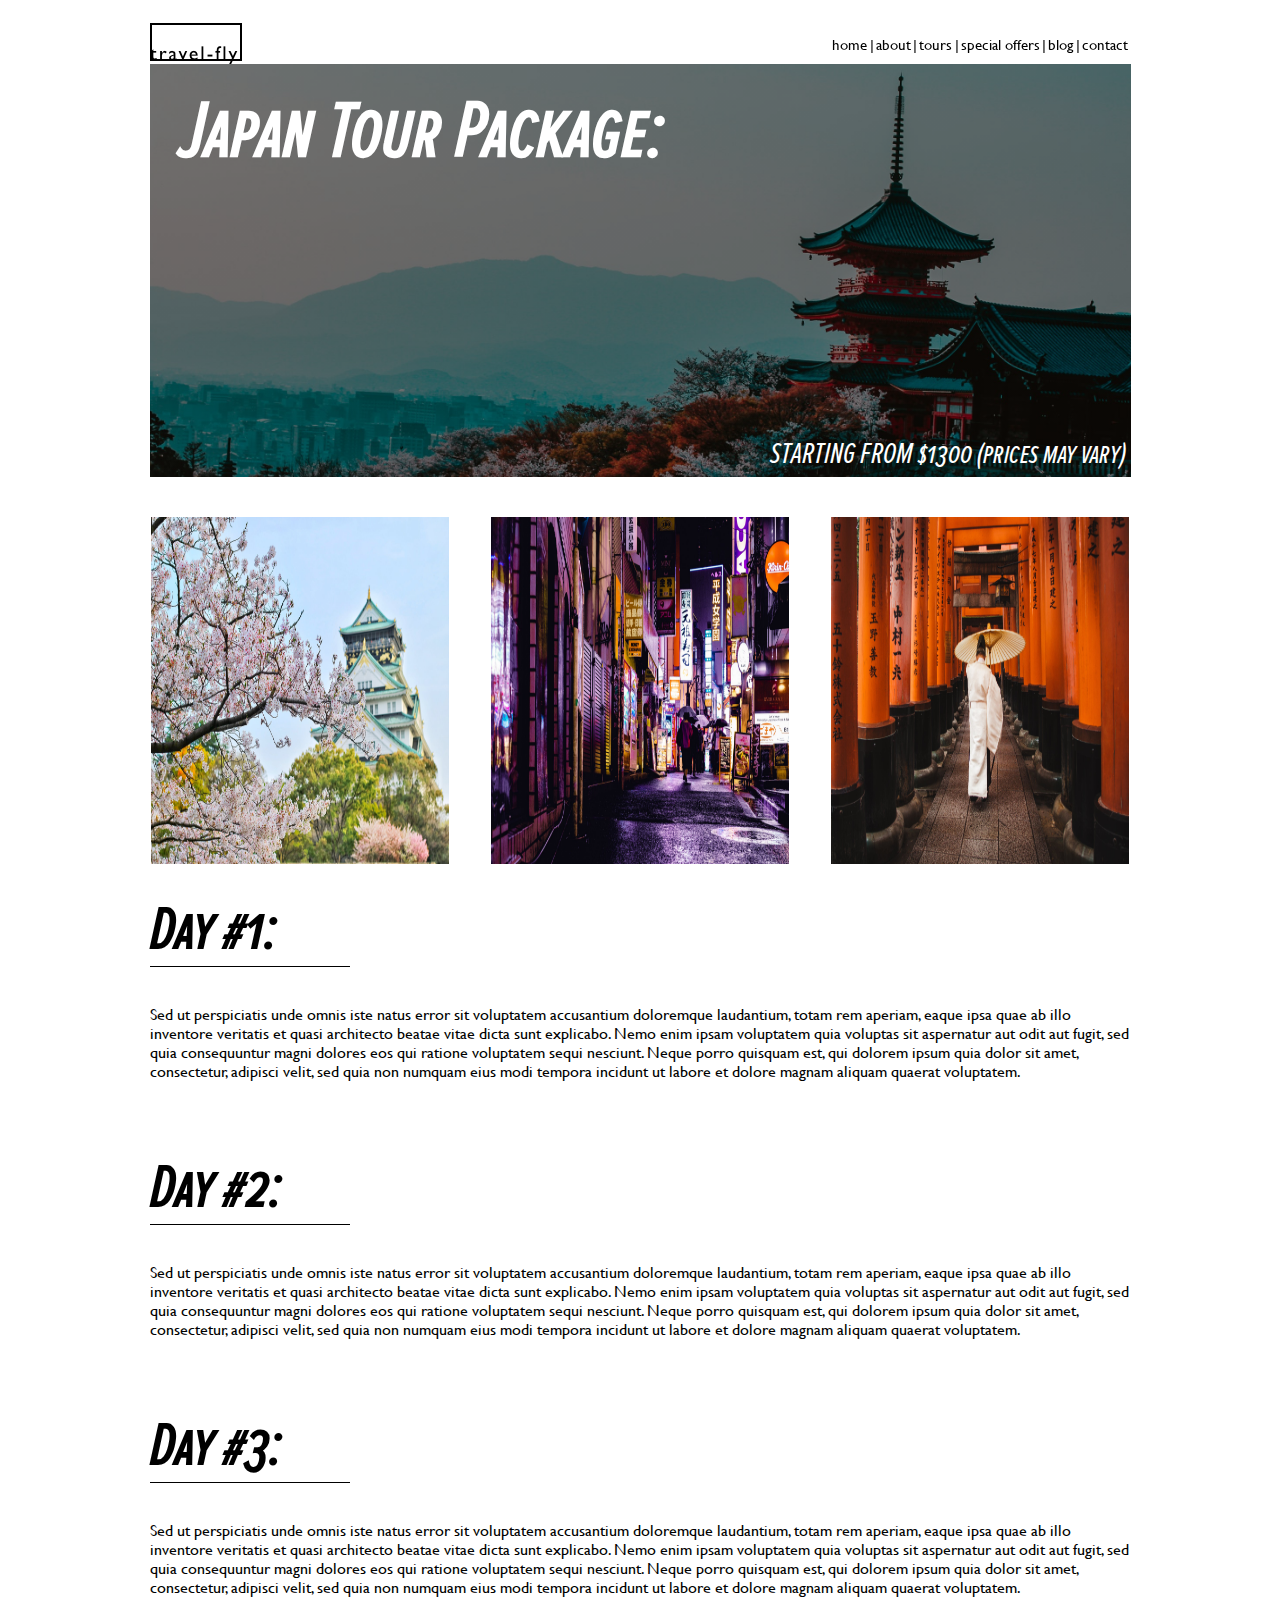
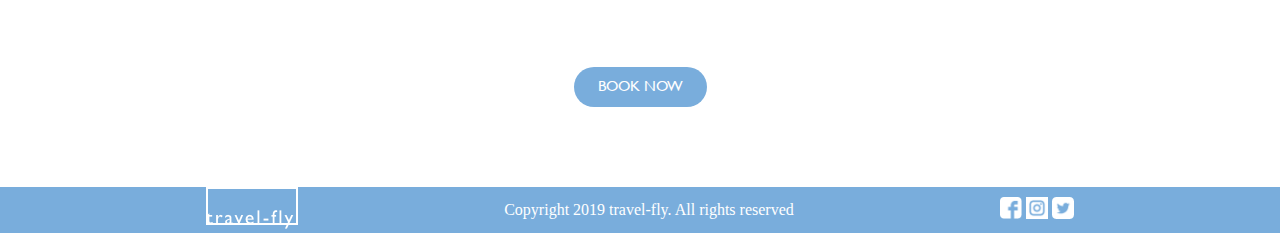
<file: japanTour.html>
<!DOCTYPE html>
<html lang="en">
  <head>
    <meta charset="UTF-8" />
    <meta http-equiv="X-UA-Compatible" content="IE=edge" />
    <meta name="viewport" content="width=device-width, initial-scale=1.0" />
    <title>Israel Tour</title>
    <link rel="stylesheet" href="css/styles.css" />
  </head>
  <body>
    <nav>
      <div class="logo">
        <img src="images/logo-black.png" alt="" />
      </div>
      <div class="links">
        <a href="index.html">home</a> | <a href="about.html">about</a> |
        <a href="tours.html">tours</a> | <a href="#">special offers</a> |
        <a href="#">blog</a> |
        <a href="#">contact</a>
      </div>
    </nav>
    <div class="detailLocations">
      <div class="locationHero">
        <div class="japanTourHero"></div>
        <h1>Japan Tour Package:</h1>
        <div class="startPrice">STARTING FROM $1300 (prices may vary)</div>
      </div>
      <div class="locationImages">
        <img src="images/tour-japan/japan-tour-01.jpg" alt="japan pic 1" />
        <img src="images/tour-japan/japan-tour-02.jpg" alt="japan pic 2" />
        <img src="images/tour-japan/japan-tour-03.jpg" alt="japan pic 3" />
      </div>
      <div class="daySummary">
        <h1>Day #1:</h1>
        <p>
          Sed ut perspiciatis unde omnis iste natus error sit voluptatem
          accusantium doloremque laudantium, totam rem aperiam, eaque ipsa quae
          ab illo inventore veritatis et quasi architecto beatae vitae dicta
          sunt explicabo. Nemo enim ipsam voluptatem quia voluptas sit
          aspernatur aut odit aut fugit, sed quia consequuntur magni dolores eos
          qui ratione voluptatem sequi nesciunt. Neque porro quisquam est, qui
          dolorem ipsum quia dolor sit amet, consectetur, adipisci velit, sed
          quia non numquam eius modi tempora incidunt ut labore et dolore magnam
          aliquam quaerat voluptatem.
        </p>
      </div>
      <div class="daySummary">
        <h1>Day #2:</h1>
        <p>
          Sed ut perspiciatis unde omnis iste natus error sit voluptatem
          accusantium doloremque laudantium, totam rem aperiam, eaque ipsa quae
          ab illo inventore veritatis et quasi architecto beatae vitae dicta
          sunt explicabo. Nemo enim ipsam voluptatem quia voluptas sit
          aspernatur aut odit aut fugit, sed quia consequuntur magni dolores eos
          qui ratione voluptatem sequi nesciunt. Neque porro quisquam est, qui
          dolorem ipsum quia dolor sit amet, consectetur, adipisci velit, sed
          quia non numquam eius modi tempora incidunt ut labore et dolore magnam
          aliquam quaerat voluptatem.
        </p>
      </div>
      <div class="daySummary">
        <h1>Day #3:</h1>
        <p>
          Sed ut perspiciatis unde omnis iste natus error sit voluptatem
          accusantium doloremque laudantium, totam rem aperiam, eaque ipsa quae
          ab illo inventore veritatis et quasi architecto beatae vitae dicta
          sunt explicabo. Nemo enim ipsam voluptatem quia voluptas sit
          aspernatur aut odit aut fugit, sed quia consequuntur magni dolores eos
          qui ratione voluptatem sequi nesciunt. Neque porro quisquam est, qui
          dolorem ipsum quia dolor sit amet, consectetur, adipisci velit, sed
          quia non numquam eius modi tempora incidunt ut labore et dolore magnam
          aliquam quaerat voluptatem.
        </p>
      </div>
      <div class="bookNow">BOOK NOW</div>
    </div>
    <footer>
      <div class="footerLogo">
        <img src="images/logo-white.png" alt="" />
      </div>
      <div class="copyright">
        Copyright 2019 travel-fly. All rights reserved
      </div>
      <div class="social_media">
        <img src="images/logo-fb.png" alt="facebook logo" />
        <img src="images/logo-ig.png" alt="instagram logo" />
        <img src="images/logo-tw.png" alt="twitter logo" />
      </div>
    </footer>
  </body>
</html>
</file>
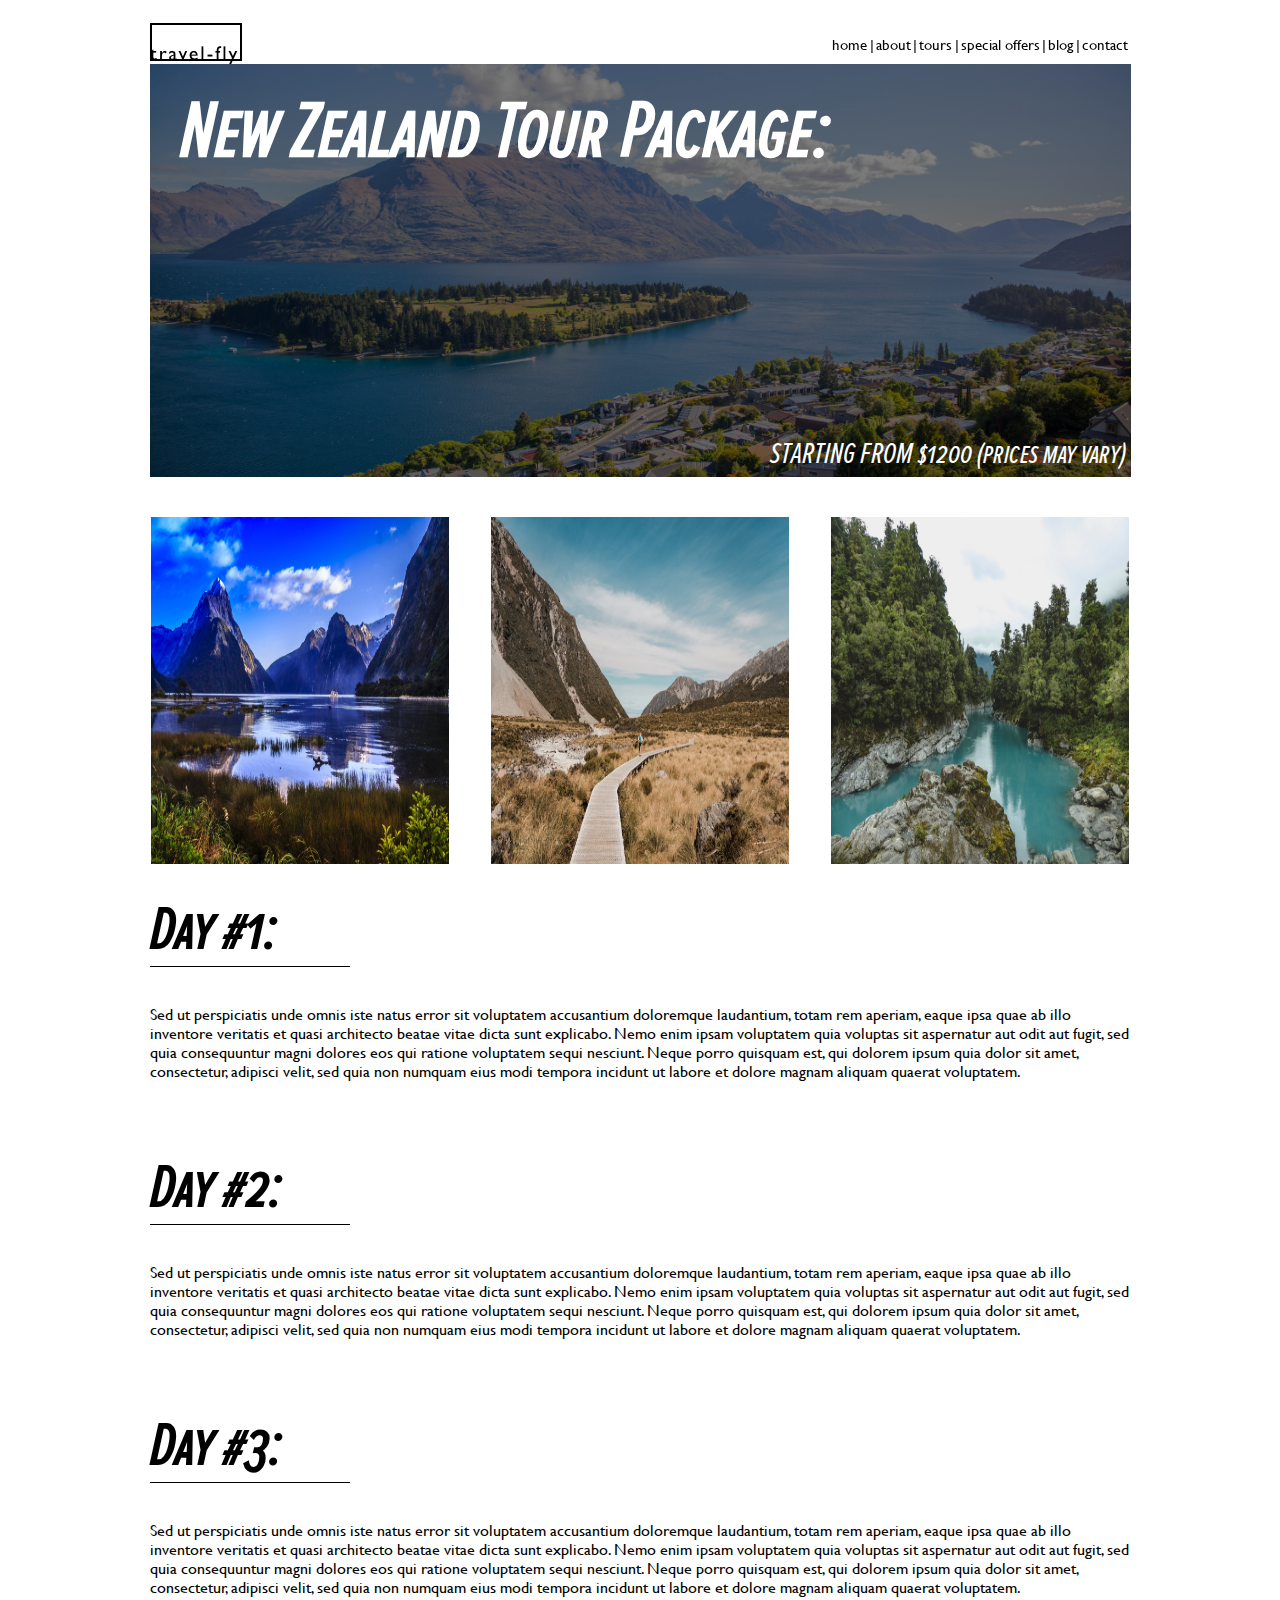
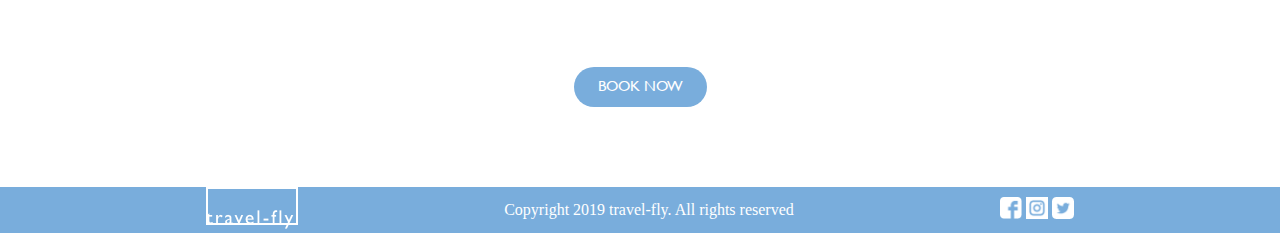
<file: newZealandTour.html>
<!DOCTYPE html>
<html lang="en">
  <head>
    <meta charset="UTF-8" />
    <meta http-equiv="X-UA-Compatible" content="IE=edge" />
    <meta name="viewport" content="width=device-width, initial-scale=1.0" />
    <title>Israel Tour</title>
    <link rel="stylesheet" href="css/styles.css" />
  </head>
  <body>
    <nav>
      <div class="logo">
        <img src="images/logo-black.png" alt="" />
      </div>
      <div class="links">
        <a href="index.html">home</a> | <a href="about.html">about</a> |
        <a href="tours.html">tours</a> | <a href="#">special offers</a> |
        <a href="#">blog</a> |
        <a href="#">contact</a>
      </div>
    </nav>
    <div class="detailLocations">
      <div class="locationHero">
        <div class="newZealandTourHero"></div>
        <h1>New Zealand Tour Package:</h1>
        <div class="startPrice">STARTING FROM $1200 (prices may vary)</div>
      </div>
      <div class="locationImages">
        <img src="images/tour-nz/nz-tour-01.jpg" alt="nz pic 1" />
        <img src="images/tour-nz/nz-tour-02.jpg" alt="nz pic 2" />
        <img src="images/tour-nz/nz-tour-03.jpg" alt="nz pic 3" />
      </div>
      <div class="daySummary">
        <h1>Day #1:</h1>
        <p>
          Sed ut perspiciatis unde omnis iste natus error sit voluptatem
          accusantium doloremque laudantium, totam rem aperiam, eaque ipsa quae
          ab illo inventore veritatis et quasi architecto beatae vitae dicta
          sunt explicabo. Nemo enim ipsam voluptatem quia voluptas sit
          aspernatur aut odit aut fugit, sed quia consequuntur magni dolores eos
          qui ratione voluptatem sequi nesciunt. Neque porro quisquam est, qui
          dolorem ipsum quia dolor sit amet, consectetur, adipisci velit, sed
          quia non numquam eius modi tempora incidunt ut labore et dolore magnam
          aliquam quaerat voluptatem.
        </p>
      </div>
      <div class="daySummary">
        <h1>Day #2:</h1>
        <p>
          Sed ut perspiciatis unde omnis iste natus error sit voluptatem
          accusantium doloremque laudantium, totam rem aperiam, eaque ipsa quae
          ab illo inventore veritatis et quasi architecto beatae vitae dicta
          sunt explicabo. Nemo enim ipsam voluptatem quia voluptas sit
          aspernatur aut odit aut fugit, sed quia consequuntur magni dolores eos
          qui ratione voluptatem sequi nesciunt. Neque porro quisquam est, qui
          dolorem ipsum quia dolor sit amet, consectetur, adipisci velit, sed
          quia non numquam eius modi tempora incidunt ut labore et dolore magnam
          aliquam quaerat voluptatem.
        </p>
      </div>
      <div class="daySummary">
        <h1>Day #3:</h1>
        <p>
          Sed ut perspiciatis unde omnis iste natus error sit voluptatem
          accusantium doloremque laudantium, totam rem aperiam, eaque ipsa quae
          ab illo inventore veritatis et quasi architecto beatae vitae dicta
          sunt explicabo. Nemo enim ipsam voluptatem quia voluptas sit
          aspernatur aut odit aut fugit, sed quia consequuntur magni dolores eos
          qui ratione voluptatem sequi nesciunt. Neque porro quisquam est, qui
          dolorem ipsum quia dolor sit amet, consectetur, adipisci velit, sed
          quia non numquam eius modi tempora incidunt ut labore et dolore magnam
          aliquam quaerat voluptatem.
        </p>
      </div>
      <div class="bookNow">BOOK NOW</div>
    </div>
    <footer>
      <div class="footerLogo">
        <img src="images/logo-white.png" alt="" />
      </div>
      <div class="copyright">
        Copyright 2019 travel-fly. All rights reserved
      </div>
      <div class="social_media">
        <img src="images/logo-fb.png" alt="facebook logo" />
        <img src="images/logo-ig.png" alt="instagram logo" />
        <img src="images/logo-tw.png" alt="twitter logo" />
      </div>
    </footer>
  </body>
</html>
</file>
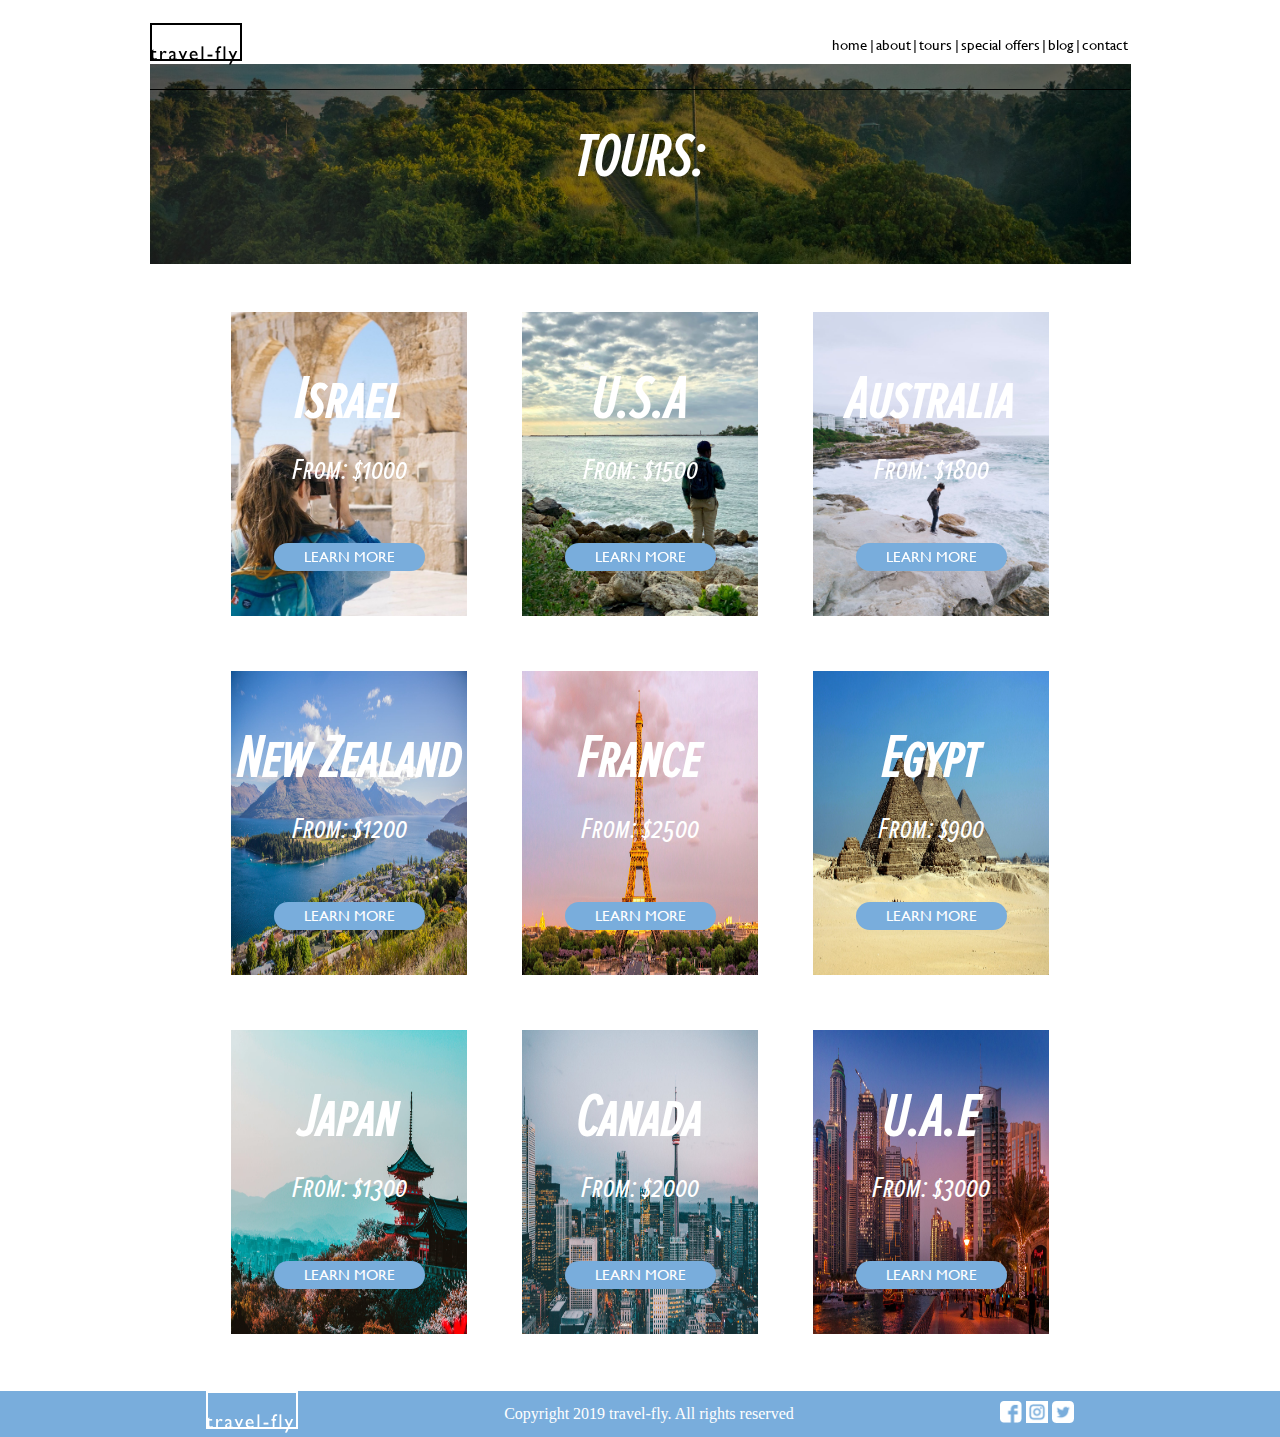
<file: tours.html>
<!DOCTYPE html>
<html lang="en">
  <head>
    <meta charset="UTF-8" />
    <meta http-equiv="X-UA-Compatible" content="IE=edge" />
    <meta name="viewport" content="width=device-width, initial-scale=1.0" />
    <title>Tours</title>
    <link rel="stylesheet" href="css/styles.css" />
  </head>
  <body>
    <nav>
      <div class="logo">
        <img src="images/logo-black.png" alt="" />
      </div>
      <div class="links">
        <a href="index.html">home</a> | <a href="about.html">about</a> |
        <a href="tours.html">tours</a> | <a href="#">special offers</a> |
        <a href="#">blog</a> |
        <a href="#">contact</a>
      </div>
    </nav>
    <div class="tours-container">
      <div class="toursHero">
        <div class="toursCallout">
          <h1>TOURS:</h1>
        </div>
      </div>
      <div class="tourLocations">
        <div class="tourReusable">
          <h1>Israel</h1>
          <div class="tourPrice">From: $1000</div>
          <div class="learnMore">
            <a href="israelTour.html">LEARN MORE</a>
          </div>
          <div class="backgroundImgTour">
            <img src="images/tour-01.jpg" alt="israel tour" />
          </div>
        </div>
        <div class="tourReusable">
          <h1>U.S.A</h1>
          <div class="tourPrice">From: $1500</div>
          <div class="learnMore">
            <a href="usaTour.html">LEARN MORE</a>
          </div>
          <div class="backgroundImgTour">
            <img src="images/tour-02.jpg" alt="usa tour" />
          </div>
        </div>
        <div class="tourReusable">
          <h1>Australia</h1>
          <div class="tourPrice">From: $1800</div>
          <div class="learnMore">
            <a href="australiaTour.html">LEARN MORE</a>
          </div>
          <div class="backgroundImgTour">
            <img src="images/tour-03.jpg" alt="aus tour" />
          </div>
        </div>
        <div class="tourReusable">
          <h1>New Zealand</h1>
          <div class="tourPrice">From: $1200</div>
          <div class="learnMore">
            <a href="newZealandTour.html">LEARN MORE</a>
          </div>
          <div class="backgroundImgTour">
            <img src="images/tour-04.jpg" alt="new Zealand tour" />
          </div>
        </div>
        <div class="tourReusable">
          <h1>France</h1>
          <div class="tourPrice">From: $2500</div>
          <div class="learnMore">
            <a href="franceTour.html">LEARN MORE</a>
          </div>
          <div class="backgroundImgTour">
            <img src="images/tour-05.jpg" alt="France tour" />
          </div>
        </div>
        <div class="tourReusable">
          <h1>Egypt</h1>
          <div class="tourPrice">From: $900</div>
          <div class="learnMore">
            <a href="egyptTour.html">LEARN MORE</a>
          </div>
          <div class="backgroundImgTour">
            <img src="images/tour-06.jpg" alt="Egypt tour" />
          </div>
        </div>
        <div class="tourReusable">
          <h1>Japan</h1>
          <div class="tourPrice">From: $1300</div>
          <div class="learnMore">
            <a href="japanTour.html">LEARN MORE</a>
          </div>
          <div class="backgroundImgTour">
            <img src="images/tour-07.jpg" alt="japan tour" />
          </div>
        </div>
        <div class="tourReusable">
          <h1>Canada</h1>
          <div class="tourPrice">From: $2000</div>
          <div class="learnMore">
            <a href="canadaTour.html">LEARN MORE</a>
          </div>
          <div class="backgroundImgTour">
            <img src="images/tour-08.jpg" alt="Canada tour" />
          </div>
        </div>
        <div class="tourReusable">
          <h1>U.A.E</h1>
          <div class="tourPrice">From: $3000</div>
          <div class="learnMore">
            <a href="uaeTour.html">LEARN MORE</a>
          </div>
          <div class="backgroundImgTour">
            <img src="images/tour-09.jpg" alt="uae tour" />
          </div>
        </div>
      </div>
    </div>
    <footer>
      <div class="footerLogo">
        <img src="images/logo-white.png" alt="" />
      </div>
      <div class="copyright">
        Copyright 2019 travel-fly. All rights reserved
      </div>
      <div class="social_media">
        <img src="images/logo-fb.png" alt="facebook logo" />
        <img src="images/logo-ig.png" alt="instagram logo" />
        <img src="images/logo-tw.png" alt="twitter logo" />
      </div>
    </footer>
  </body>
</html>
</file>
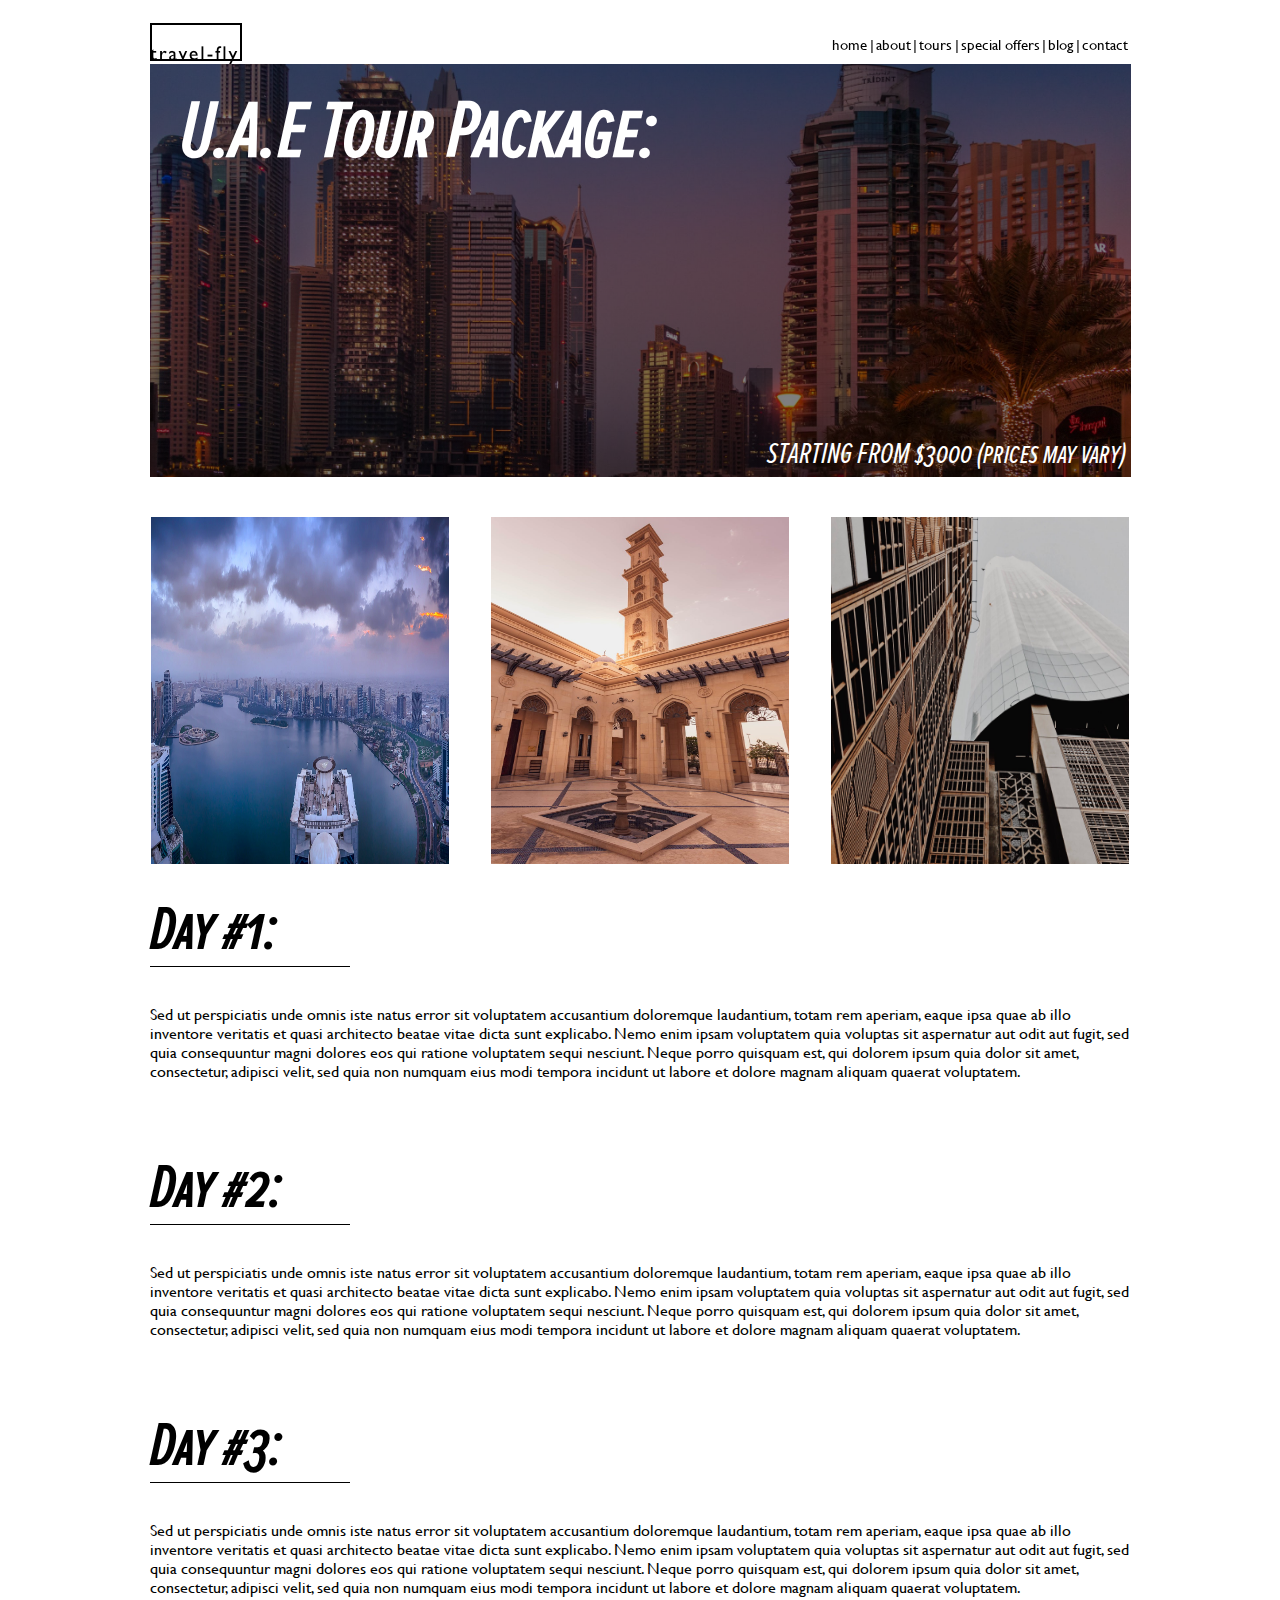
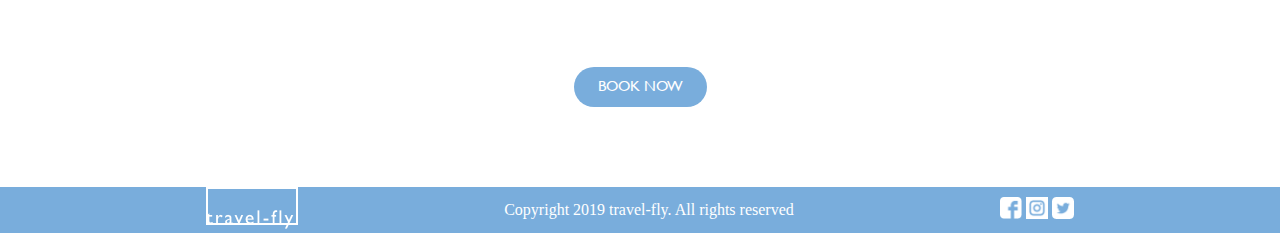
<file: uaeTour.html>
<!DOCTYPE html>
<html lang="en">
  <head>
    <meta charset="UTF-8" />
    <meta http-equiv="X-UA-Compatible" content="IE=edge" />
    <meta name="viewport" content="width=device-width, initial-scale=1.0" />
    <title>Israel Tour</title>
    <link rel="stylesheet" href="css/styles.css" />
  </head>
  <body>
    <nav>
      <div class="logo">
        <img src="images/logo-black.png" alt="" />
      </div>
      <div class="links">
        <a href="index.html">home</a> | <a href="about.html">about</a> |
        <a href="tours.html">tours</a> | <a href="#">special offers</a> |
        <a href="#">blog</a> |
        <a href="#">contact</a>
      </div>
    </nav>
    <div class="detailLocations">
      <div class="locationHero">
        <div class="uaeTourHero"></div>
        <h1>U.A.E Tour Package:</h1>
        <div class="startPrice">STARTING FROM $3000 (prices may vary)</div>
      </div>
      <div class="locationImages">
        <img src="images/tour-uae/uae-tour-01.jpg" alt="uae pic 1" />
        <img src="images/tour-uae/uae-tour-02.jpg" alt="uae pic 2" />
        <img src="images/tour-uae/uae-tour-03.jpg" alt="uae pic 3" />
      </div>
      <div class="daySummary">
        <h1>Day #1:</h1>
        <p>
          Sed ut perspiciatis unde omnis iste natus error sit voluptatem
          accusantium doloremque laudantium, totam rem aperiam, eaque ipsa quae
          ab illo inventore veritatis et quasi architecto beatae vitae dicta
          sunt explicabo. Nemo enim ipsam voluptatem quia voluptas sit
          aspernatur aut odit aut fugit, sed quia consequuntur magni dolores eos
          qui ratione voluptatem sequi nesciunt. Neque porro quisquam est, qui
          dolorem ipsum quia dolor sit amet, consectetur, adipisci velit, sed
          quia non numquam eius modi tempora incidunt ut labore et dolore magnam
          aliquam quaerat voluptatem.
        </p>
      </div>
      <div class="daySummary">
        <h1>Day #2:</h1>
        <p>
          Sed ut perspiciatis unde omnis iste natus error sit voluptatem
          accusantium doloremque laudantium, totam rem aperiam, eaque ipsa quae
          ab illo inventore veritatis et quasi architecto beatae vitae dicta
          sunt explicabo. Nemo enim ipsam voluptatem quia voluptas sit
          aspernatur aut odit aut fugit, sed quia consequuntur magni dolores eos
          qui ratione voluptatem sequi nesciunt. Neque porro quisquam est, qui
          dolorem ipsum quia dolor sit amet, consectetur, adipisci velit, sed
          quia non numquam eius modi tempora incidunt ut labore et dolore magnam
          aliquam quaerat voluptatem.
        </p>
      </div>
      <div class="daySummary">
        <h1>Day #3:</h1>
        <p>
          Sed ut perspiciatis unde omnis iste natus error sit voluptatem
          accusantium doloremque laudantium, totam rem aperiam, eaque ipsa quae
          ab illo inventore veritatis et quasi architecto beatae vitae dicta
          sunt explicabo. Nemo enim ipsam voluptatem quia voluptas sit
          aspernatur aut odit aut fugit, sed quia consequuntur magni dolores eos
          qui ratione voluptatem sequi nesciunt. Neque porro quisquam est, qui
          dolorem ipsum quia dolor sit amet, consectetur, adipisci velit, sed
          quia non numquam eius modi tempora incidunt ut labore et dolore magnam
          aliquam quaerat voluptatem.
        </p>
      </div>
      <div class="bookNow">BOOK NOW</div>
    </div>
    <footer>
      <div class="footerLogo">
        <img src="images/logo-white.png" alt="" />
      </div>
      <div class="copyright">
        Copyright 2019 travel-fly. All rights reserved
      </div>
      <div class="social_media">
        <img src="images/logo-fb.png" alt="facebook logo" />
        <img src="images/logo-ig.png" alt="instagram logo" />
        <img src="images/logo-tw.png" alt="twitter logo" />
      </div>
    </footer>
  </body>
</html>
</file>
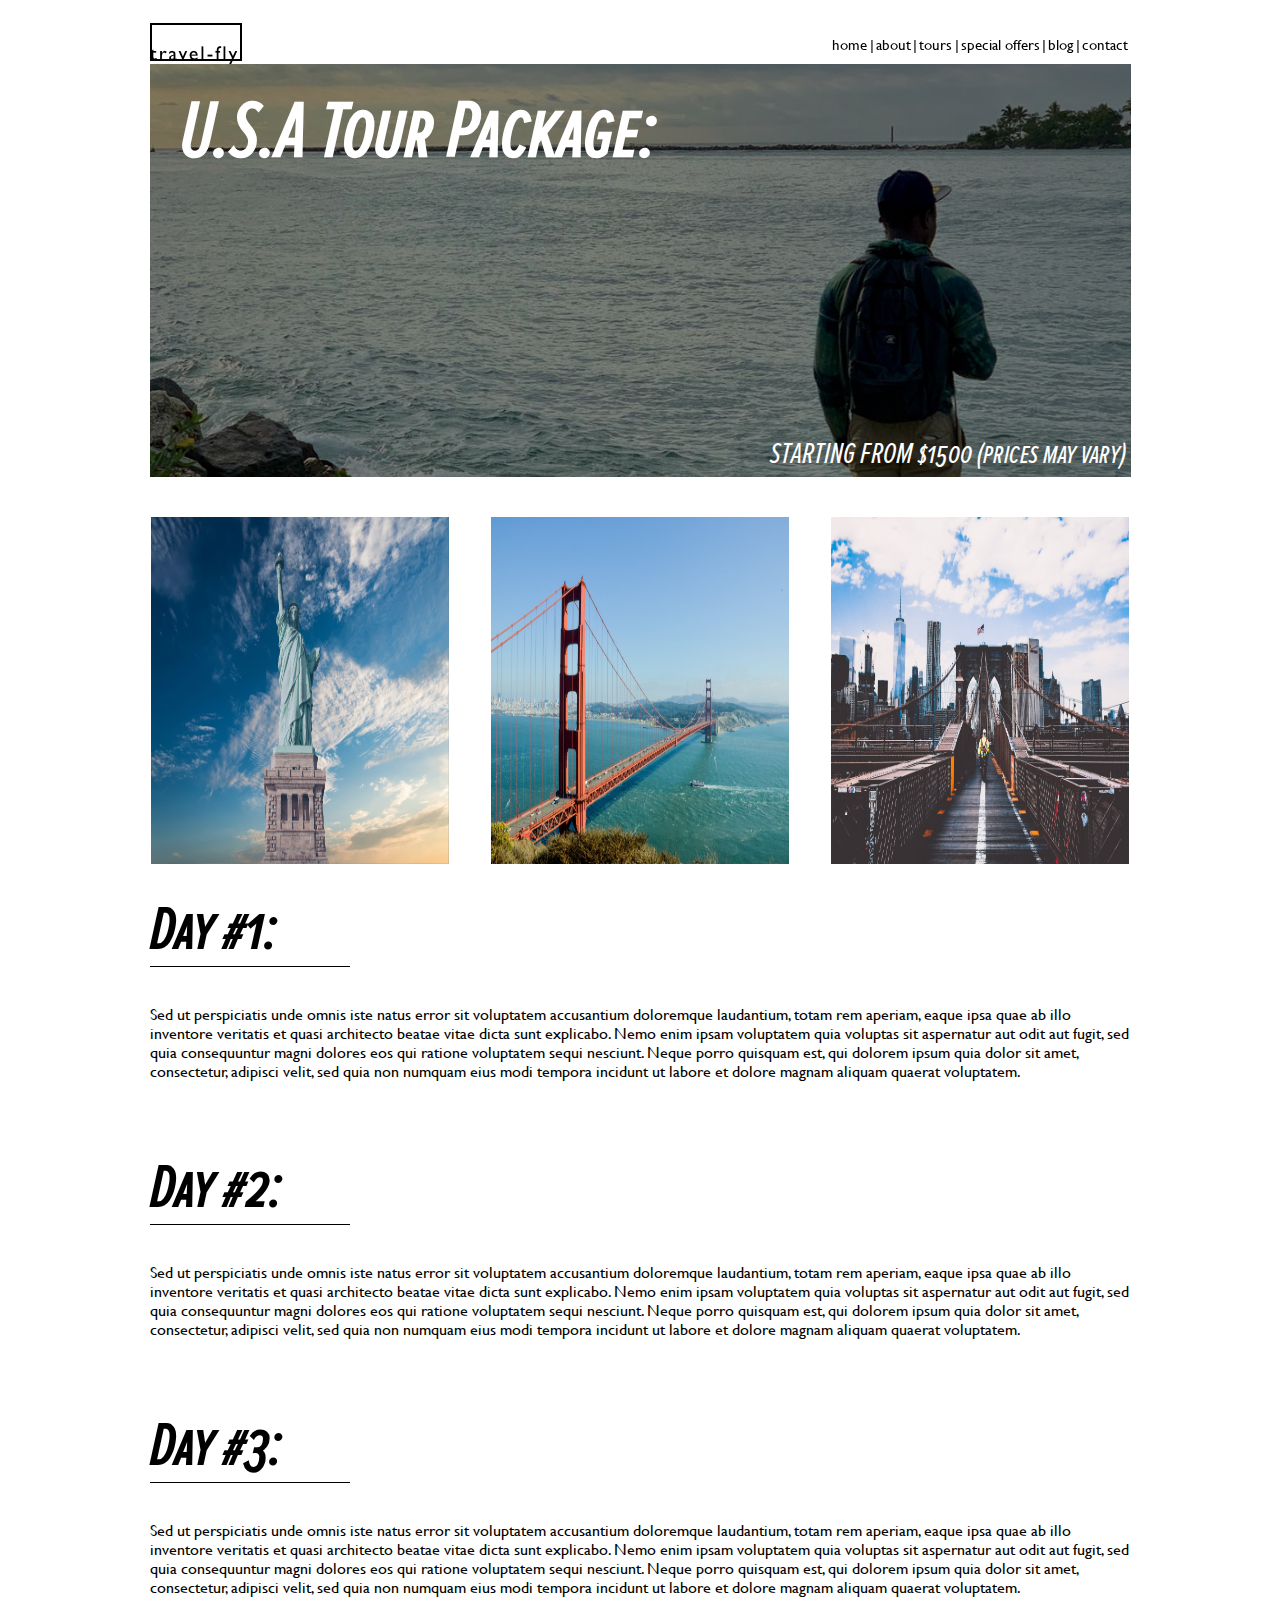
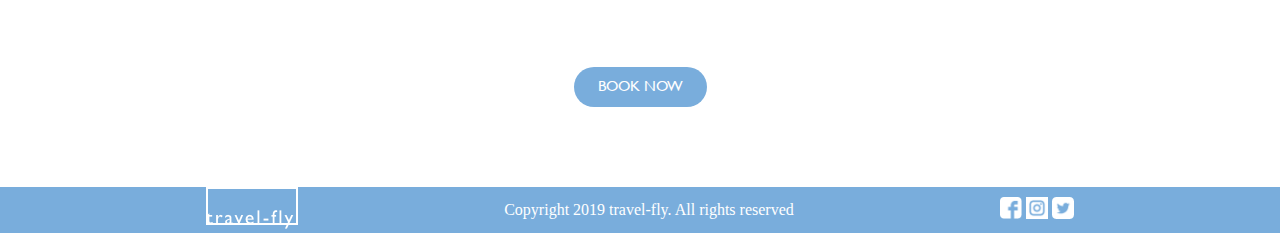
<file: usaTour.html>
<!DOCTYPE html>
<html lang="en">
  <head>
    <meta charset="UTF-8" />
    <meta http-equiv="X-UA-Compatible" content="IE=edge" />
    <meta name="viewport" content="width=device-width, initial-scale=1.0" />
    <title>Israel Tour</title>
    <link rel="stylesheet" href="css/styles.css" />
  </head>
  <body>
    <nav>
      <div class="logo">
        <img src="images/logo-black.png" alt="" />
      </div>
      <div class="links">
        <a href="index.html">home</a> | <a href="about.html">about</a> |
        <a href="tours.html">tours</a> | <a href="#">special offers</a> |
        <a href="#">blog</a> |
        <a href="#">contact</a>
      </div>
    </nav>
    <div class="detailLocations">
      <div class="locationHero">
        <div class="usaTourHero"></div>
        <h1>U.S.A Tour Package:</h1>
        <div class="startPrice">STARTING FROM $1500 (prices may vary)</div>
      </div>
      <div class="locationImages">
        <img src="images/tour-usa/usa-tour-01.jpg" alt="usa pic 1" />
        <img src="images/tour-usa/usa-tour-02.jpg" alt="usa pic 2" />
        <img src="images/tour-usa/usa-tour-03.jpg" alt="usa pic 3" />
      </div>
      <div class="daySummary">
        <h1>Day #1:</h1>
        <p>
          Sed ut perspiciatis unde omnis iste natus error sit voluptatem
          accusantium doloremque laudantium, totam rem aperiam, eaque ipsa quae
          ab illo inventore veritatis et quasi architecto beatae vitae dicta
          sunt explicabo. Nemo enim ipsam voluptatem quia voluptas sit
          aspernatur aut odit aut fugit, sed quia consequuntur magni dolores eos
          qui ratione voluptatem sequi nesciunt. Neque porro quisquam est, qui
          dolorem ipsum quia dolor sit amet, consectetur, adipisci velit, sed
          quia non numquam eius modi tempora incidunt ut labore et dolore magnam
          aliquam quaerat voluptatem.
        </p>
      </div>
      <div class="daySummary">
        <h1>Day #2:</h1>
        <p>
          Sed ut perspiciatis unde omnis iste natus error sit voluptatem
          accusantium doloremque laudantium, totam rem aperiam, eaque ipsa quae
          ab illo inventore veritatis et quasi architecto beatae vitae dicta
          sunt explicabo. Nemo enim ipsam voluptatem quia voluptas sit
          aspernatur aut odit aut fugit, sed quia consequuntur magni dolores eos
          qui ratione voluptatem sequi nesciunt. Neque porro quisquam est, qui
          dolorem ipsum quia dolor sit amet, consectetur, adipisci velit, sed
          quia non numquam eius modi tempora incidunt ut labore et dolore magnam
          aliquam quaerat voluptatem.
        </p>
      </div>
      <div class="daySummary">
        <h1>Day #3:</h1>
        <p>
          Sed ut perspiciatis unde omnis iste natus error sit voluptatem
          accusantium doloremque laudantium, totam rem aperiam, eaque ipsa quae
          ab illo inventore veritatis et quasi architecto beatae vitae dicta
          sunt explicabo. Nemo enim ipsam voluptatem quia voluptas sit
          aspernatur aut odit aut fugit, sed quia consequuntur magni dolores eos
          qui ratione voluptatem sequi nesciunt. Neque porro quisquam est, qui
          dolorem ipsum quia dolor sit amet, consectetur, adipisci velit, sed
          quia non numquam eius modi tempora incidunt ut labore et dolore magnam
          aliquam quaerat voluptatem.
        </p>
      </div>
      <div class="bookNow">BOOK NOW</div>
    </div>
    <footer>
      <div class="footerLogo">
        <img src="images/logo-white.png" alt="" />
      </div>
      <div class="copyright">
        Copyright 2019 travel-fly. All rights reserved
      </div>
      <div class="social_media">
        <img src="images/logo-fb.png" alt="facebook logo" />
        <img src="images/logo-ig.png" alt="instagram logo" />
        <img src="images/logo-tw.png" alt="twitter logo" />
      </div>
    </footer>
  </body>
</html>
</file>
<file: css/styles.css>
* {
  margin: 0;
  padding: 0;
  -webkit-box-sizing: border-box;
          box-sizing: border-box;
}

html,
body {
  height: 100%;
}

h1,
h2,
h3,
h4,
h5,
h6,
p {
  margin-bottom: 16px;
}

.site-container {
  max-width: 1280px;
  min-height: 500px;
  margin: 0 auto;
}

.about-container {
  max-width: 1280px;
  min-height: 500px;
  margin: 0 auto;
}

@font-face {
  font-family: GillSans;
  src: url(../css/fonts/GillSans.ttc);
}
@font-face {
  font-family: ProximaCondensed;
  src: url(../css/fonts/ProximaNovaScOsfExtraCondensed.ttf);
}
@font-face {
  font-family: ProximaThin;
  src: url(../css/fonts/Proxima-Nova-Thin.otf);
}
nav {
  position: fixed;
  height: 90px;
  max-width: 980px;
  margin: 0 auto;
  left: 0;
  right: 0;
  margin-left: auto;
  margin-right: auto;
  display: -webkit-box;
  display: -ms-flexbox;
  display: flex;
  -webkit-box-align: center;
      -ms-flex-align: center;
          align-items: center;
  -webkit-box-pack: justify;
      -ms-flex-pack: justify;
          justify-content: space-between;
  border-bottom: solid 1px black;
}
nav .logo {
  width: 92px;
  height: 43px;
}
nav .links {
  width: 300px;
  height: 42px;
  display: -webkit-box;
  display: -ms-flexbox;
  display: flex;
  -webkit-box-align: center;
      -ms-flex-align: center;
          align-items: center;
  -webkit-box-pack: space-evenly;
      -ms-flex-pack: space-evenly;
          justify-content: space-evenly;
  font-size: 15px;
  font-family: GillSans;
  color: black;
}
nav .links a {
  font-family: GillSans;
  font-size: 15px;
  text-decoration: none;
  font-size: 15px;
  font-family: GillSans;
  color: black;
}

.homeNav {
  position: fixed;
  height: 90px;
  max-width: 980px;
  margin: 0 auto;
  left: 0;
  right: 0;
  margin-left: auto;
  margin-right: auto;
  display: -webkit-box;
  display: -ms-flexbox;
  display: flex;
  -webkit-box-align: center;
      -ms-flex-align: center;
          align-items: center;
  -webkit-box-pack: justify;
      -ms-flex-pack: justify;
          justify-content: space-between;
  border-bottom: solid 1px white;
}
.homeNav .logo {
  width: 92px;
  height: 43px;
}
.homeNav .links {
  width: 300px;
  height: 42px;
  display: -webkit-box;
  display: -ms-flexbox;
  display: flex;
  -webkit-box-align: center;
      -ms-flex-align: center;
          align-items: center;
  -webkit-box-pack: space-evenly;
      -ms-flex-pack: space-evenly;
          justify-content: space-evenly;
  font-size: 15px;
  font-family: GillSans;
  color: white;
}
.homeNav .links a {
  font-family: GillSans;
  font-size: 15px;
  text-decoration: none;
  font-size: 15px;
  font-family: GillSans;
  color: white;
}

.home .hero {
  max-width: 1280px;
  height: 500px;
  margin: 0 auto;
}
.home .hero .callout {
  width: 100%;
  height: 100%;
  background-image: -webkit-gradient(linear, left top, right top, from(rgba(0, 0, 0, 0.5)), to(rgba(0, 0, 0, 0.5))), url(../../images/hero.jpg);
  background-image: linear-gradient(to right, rgba(0, 0, 0, 0.5), rgba(0, 0, 0, 0.5)), url(../../images/hero.jpg);
  background-repeat: no-repeat;
  background-position: center;
  background-size: cover;
  margin: 0 auto;
  color: white;
  display: -webkit-box;
  display: -ms-flexbox;
  display: flex;
  -webkit-box-orient: vertical;
  -webkit-box-direction: normal;
      -ms-flex-direction: column;
          flex-direction: column;
  -webkit-box-align: center;
      -ms-flex-align: center;
          align-items: center;
  -webkit-box-pack: center;
      -ms-flex-pack: center;
          justify-content: center;
}
.home .hero .callout h1 {
  font-size: 60px;
  font-family: ProximaCondensed;
}
.home .hero .callout p {
  width: 714px;
  text-align: center;
  font-size: 20px;
  font-family: GillSans;
}
.home .hero .callout .read-more {
  width: 121px;
  padding: 5px 15px;
  margin-top: 40px;
  background-color: #79addc;
  font-size: 15px;
  font-family: GillSans;
  color: white;
}
.home .promoTrips {
  width: 75%;
  margin: 0 auto;
  margin-top: -50px;
  min-height: 304px;
  display: -webkit-box;
  display: -ms-flexbox;
  display: flex;
  -webkit-box-align: center;
      -ms-flex-align: center;
          align-items: center;
  -webkit-box-pack: space-evenly;
      -ms-flex-pack: space-evenly;
          justify-content: space-evenly;
}
.home .promoTrips .israelTour {
  width: 236px;
  height: 304px;
  background-image: -webkit-gradient(linear, left top, right top, from(rgba(0, 0, 0, 0.5)), to(rgba(0, 0, 0, 0.5))), url(../../images/tour-01.jpg);
  background-image: linear-gradient(to right, rgba(0, 0, 0, 0.5), rgba(0, 0, 0, 0.5)), url(../../images/tour-01.jpg);
  background-repeat: no-repeat;
  background-position: center;
  background-size: cover;
  margin: 0 auto;
  display: -webkit-box;
  display: -ms-flexbox;
  display: flex;
  -webkit-box-orient: vertical;
  -webkit-box-direction: normal;
      -ms-flex-direction: column;
          flex-direction: column;
  -webkit-box-align: center;
      -ms-flex-align: center;
          align-items: center;
  -webkit-box-pack: center;
      -ms-flex-pack: center;
          justify-content: center;
  color: white;
}
.home .promoTrips .israelTour h1 {
  text-align: center;
  font-size: 60px;
  font-family: ProximaCondensed;
}
.home .promoTrips .israelTour p {
  text-align: center;
  font-size: 30px;
  font-family: ProximaCondensed;
}
.home .promoTrips .usaTour {
  width: 236px;
  height: 304px;
  background-image: -webkit-gradient(linear, left top, right top, from(rgba(0, 0, 0, 0.5)), to(rgba(0, 0, 0, 0.5))), url(../../images/tour-02.jpg);
  background-image: linear-gradient(to right, rgba(0, 0, 0, 0.5), rgba(0, 0, 0, 0.5)), url(../../images/tour-02.jpg);
  background-repeat: no-repeat;
  background-position: center;
  background-size: cover;
  margin: 0 auto;
  display: -webkit-box;
  display: -ms-flexbox;
  display: flex;
  -webkit-box-orient: vertical;
  -webkit-box-direction: normal;
      -ms-flex-direction: column;
          flex-direction: column;
  -webkit-box-align: center;
      -ms-flex-align: center;
          align-items: center;
  -webkit-box-pack: center;
      -ms-flex-pack: center;
          justify-content: center;
  color: white;
}
.home .promoTrips .usaTour h1 {
  text-align: center;
  font-size: 60px;
  font-family: ProximaCondensed;
}
.home .promoTrips .usaTour p {
  text-align: center;
  font-size: 30px;
  font-family: ProximaCondensed;
}
.home .promoTrips .austrailiaTour {
  width: 236px;
  height: 304px;
  background-image: -webkit-gradient(linear, left top, right top, from(rgba(0, 0, 0, 0.5)), to(rgba(0, 0, 0, 0.5))), url(../../images/tour-03.jpg);
  background-image: linear-gradient(to right, rgba(0, 0, 0, 0.5), rgba(0, 0, 0, 0.5)), url(../../images/tour-03.jpg);
  background-repeat: no-repeat;
  background-position: center;
  background-size: cover;
  margin: 0 auto;
  display: -webkit-box;
  display: -ms-flexbox;
  display: flex;
  -webkit-box-orient: vertical;
  -webkit-box-direction: normal;
      -ms-flex-direction: column;
          flex-direction: column;
  -webkit-box-align: center;
      -ms-flex-align: center;
          align-items: center;
  -webkit-box-pack: center;
      -ms-flex-pack: center;
          justify-content: center;
  color: white;
}
.home .promoTrips .austrailiaTour h1 {
  text-align: center;
  font-size: 60px;
  font-family: ProximaCondensed;
}
.home .promoTrips .austrailiaTour p {
  text-align: center;
  font-size: 30px;
  font-family: ProximaCondensed;
}
.home .promoTrips .learnMore {
  width: 121px;
  padding: 5px 15px;
  margin-top: 40px;
  background-color: #79addc;
  font-size: 15px;
  font-family: GillSans;
  color: white;
  border-radius: 27px;
}
.home .bookingForm {
  width: 75%;
  min-height: 400px;
  padding: 50px;
  margin: 0 auto;
}
.home .bookingForm .booking-wrapper h1 {
  font-size: 60px;
  font-family: ProximaCondensed;
}
.home .bookingForm .booking-wrapper form {
  width: 100%;
}
.home .bookingForm .booking-wrapper form .textInputs {
  width: 100%;
}
.home .bookingForm .booking-wrapper form .textInputs .firstFour {
  width: 100%;
  height: 100%;
}
.home .bookingForm .booking-wrapper form .textInputs .firstFour .topTwo {
  display: -webkit-box;
  display: -ms-flexbox;
  display: flex;
  -webkit-box-pack: justify;
      -ms-flex-pack: justify;
          justify-content: space-between;
  -webkit-box-align: center;
      -ms-flex-align: center;
          align-items: center;
}
.home .bookingForm .booking-wrapper form .textInputs .firstFour .topTwo input {
  width: 415px;
  height: 58px;
  font-size: 18px;
  font-family: GillSans;
  margin-bottom: 20px;
  padding-left: 20px;
  border-color: #79addc;
}
.home .bookingForm .booking-wrapper form .textInputs .firstFour .bottomTwo {
  display: -webkit-box;
  display: -ms-flexbox;
  display: flex;
  -webkit-box-pack: justify;
      -ms-flex-pack: justify;
          justify-content: space-between;
  -webkit-box-align: center;
      -ms-flex-align: center;
          align-items: center;
}
.home .bookingForm .booking-wrapper form .textInputs .firstFour .bottomTwo input {
  width: 415px;
  height: 58px;
  font-size: 18px;
  font-family: GillSans;
  margin-bottom: 20px;
  padding-left: 20px;
  border-color: #79addc;
}
.home .bookingForm .booking-wrapper form .textInputs .check {
  font-size: 18px;
  font-family: GillSans;
}
.home .bookingForm .booking-wrapper form .textInputs .check .checkIn {
  width: 100%;
  display: -webkit-box;
  display: -ms-flexbox;
  display: flex;
  -webkit-box-pack: justify;
      -ms-flex-pack: justify;
          justify-content: space-between;
  -webkit-box-align: center;
      -ms-flex-align: center;
          align-items: center;
}
.home .bookingForm .booking-wrapper form .textInputs .check .checkIn label {
  width: 110px;
  height: 25px;
  margin-right: 25px;
}
.home .bookingForm .booking-wrapper form .textInputs .check .checkIn input {
  width: 700px;
  height: 58px;
  margin-bottom: 20px;
  padding-left: 20px;
  border-color: #79addc;
}
.home .bookingForm .booking-wrapper form .textInputs .check .checkOut {
  width: 100%;
  display: -webkit-box;
  display: -ms-flexbox;
  display: flex;
  -webkit-box-pack: justify;
      -ms-flex-pack: justify;
          justify-content: space-between;
  -webkit-box-align: center;
      -ms-flex-align: center;
          align-items: center;
}
.home .bookingForm .booking-wrapper form .textInputs .check .checkOut label {
  width: 110px;
  margin-right: 25px;
}
.home .bookingForm .booking-wrapper form .textInputs .check .checkOut input {
  width: 700px;
  height: 58px;
  margin-bottom: 20px;
  padding-left: 20px;
  border-color: #79addc;
}
.home .bookingForm .booking-wrapper form .textInputs .numbers {
  width: 100%;
  display: -webkit-box;
  display: -ms-flexbox;
  display: flex;
  -webkit-box-pack: justify;
      -ms-flex-pack: justify;
          justify-content: space-between;
  -webkit-box-align: center;
      -ms-flex-align: center;
          align-items: center;
}
.home .bookingForm .booking-wrapper form .textInputs .numbers .adult {
  width: 30%;
  font-size: 18px;
  font-family: GillSans;
  display: -webkit-box;
  display: -ms-flexbox;
  display: flex;
  -webkit-box-pack: justify;
      -ms-flex-pack: justify;
          justify-content: space-between;
  -webkit-box-align: center;
      -ms-flex-align: center;
          align-items: center;
}
.home .bookingForm .booking-wrapper form .textInputs .numbers .adult input {
  width: 100px;
  height: 58px;
  margin-bottom: 20px;
  padding-left: 20px;
  border-color: #79addc;
}
.home .bookingForm .booking-wrapper form .textInputs .numbers .children {
  width: 30%;
  font-size: 18px;
  font-family: GillSans;
  display: -webkit-box;
  display: -ms-flexbox;
  display: flex;
  -webkit-box-pack: justify;
      -ms-flex-pack: justify;
          justify-content: space-between;
  -webkit-box-align: center;
      -ms-flex-align: center;
          align-items: center;
}
.home .bookingForm .booking-wrapper form .textInputs .numbers .children input {
  width: 100px;
  height: 58px;
  margin-bottom: 20px;
  padding-left: 20px;
  border-color: #79addc;
}
.home .bookingForm .booking-wrapper form .textInputs .numbers .rooms {
  width: 30%;
  font-size: 18px;
  font-family: GillSans;
  display: -webkit-box;
  display: -ms-flexbox;
  display: flex;
  -webkit-box-pack: justify;
      -ms-flex-pack: justify;
          justify-content: space-between;
  -webkit-box-align: center;
      -ms-flex-align: center;
          align-items: center;
}
.home .bookingForm .booking-wrapper form .textInputs .numbers .rooms input {
  width: 100px;
  height: 58px;
  margin-bottom: 20px;
  padding-left: 20px;
  border-color: #79addc;
}
.home .bookingForm .booking-wrapper form .textInputs .comments {
  width: 100%;
  font-size: 18px;
  font-family: GillSans;
}
.home .bookingForm .booking-wrapper form .textInputs .comments input {
  width: 100%;
  height: 200px;
  margin-bottom: 20px;
  padding-left: 20px;
  border-color: #79addc;
}
.home .bookingForm .booking-wrapper form .subBtn {
  width: 100%;
}
.home .bookingForm .booking-wrapper form .subBtn .booking-submit {
  height: 60px;
  width: 100%;
  background: #79addc;
  border-radius: 30px;
  color: white;
  padding: 11px 21px;
  border: none;
}

@media only screen and (max-width: 760px) {
  .promoTrips {
    -webkit-box-orient: vertical;
    -webkit-box-direction: normal;
        -ms-flex-direction: column;
            flex-direction: column;
  }

  .bookingForm .booking-wrapper form .textInputs .firstFour .topTwo {
    -webkit-box-orient: vertical;
    -webkit-box-direction: normal;
        -ms-flex-direction: column;
            flex-direction: column;
  }
  .bookingForm .booking-wrapper form .textInputs .firstFour .bottomTwo {
    -webkit-box-orient: vertical;
    -webkit-box-direction: normal;
        -ms-flex-direction: column;
            flex-direction: column;
  }
  .bookingForm .booking-wrapper form .textInputs .check {
    -webkit-box-orient: vertical;
    -webkit-box-direction: normal;
        -ms-flex-direction: column;
            flex-direction: column;
  }
  .bookingForm .booking-wrapper form .textInputs .numbers {
    -webkit-box-orient: vertical;
    -webkit-box-direction: normal;
        -ms-flex-direction: column;
            flex-direction: column;
  }
  .bookingForm .booking-wrapper form .textInputs .comments {
    -webkit-box-orient: vertical;
    -webkit-box-direction: normal;
        -ms-flex-direction: column;
            flex-direction: column;
  }
}
.about-container .about {
  width: 100%;
  height: 1000px;
  padding-top: 15%;
}
.about-container .about .aboutPara {
  margin: 0 auto;
  width: 75%;
  height: 33%;
  margin-bottom: 1%;
}
.about-container .about .aboutPara h1 {
  width: 150px;
  font-size: 60px;
  font-family: ProximaCondensed;
  border-bottom: solid 2px black;
}
.about-container .about .aboutPara p {
  font-size: 16px;
  font-family: GillSans;
}
.about-container .about .client-quotes {
  margin: 0 auto;
  width: 75%;
  height: 66%;
}
.about-container .about .client-quotes .quotes {
  width: 100%;
}
.about-container .about .client-quotes .quotes h1 {
  width: 200px;
  font-size: 40px;
  font-family: ProximaCondensed;
  border-bottom: solid 2px black;
}
.about-container .about .client-quotes .quotes .clients {
  position: relative;
  max-width: 722px;
  min-height: 150px;
  display: -webkit-box;
  display: -ms-flexbox;
  display: flex;
  -webkit-box-pack: justify;
      -ms-flex-pack: justify;
          justify-content: space-between;
  -webkit-box-align: center;
      -ms-flex-align: center;
          align-items: center;
  margin: 20px 0;
}
.about-container .about .client-quotes .quotes .clients .personImage {
  width: 250px;
  height: 150px;
}
.about-container .about .client-quotes .quotes .clients .personImage img {
  width: 100%;
  height: 100%;
}
.about-container .about .client-quotes .quotes .clients .aboutClient {
  width: 385px;
  height: 102px;
}
.about-container .about .client-quotes .quotes .clients .aboutClient p {
  font-size: 16px;
  font-family: GillSans;
}
.about-container .about .client-quotes .quotes .clients .author {
  position: absolute;
  bottom: 0;
  right: 0;
  color: #79addc;
  font-size: 20px;
  font-family: ProximaCondensed;
}

@media only screen and (max-width: 760px) {
  .client-quotes {
    margin-top: 50px;
  }
  .client-quotes .clients {
    -webkit-box-orient: vertical;
    -webkit-box-direction: normal;
        -ms-flex-direction: column;
            flex-direction: column;
  }
  .client-quotes .clients .personImage {
    margin-bottom: 20px;
  }
}
.tours-container {
  max-width: 1280px;
  margin: 0 auto;
  padding-top: 5%;
}
.tours-container .toursHero {
  max-width: 981px;
  height: 200px;
  background-image: -webkit-gradient(linear, left top, right top, from(rgba(0, 0, 0, 0.5)), to(rgba(0, 0, 0, 0.5))), url(../images/tours-header.jpg);
  background-image: linear-gradient(to right, rgba(0, 0, 0, 0.5), rgba(0, 0, 0, 0.5)), url(../images/tours-header.jpg);
  background-repeat: no-repeat;
  background-position: center;
  background-size: cover;
  margin: 0 auto;
  color: white;
  display: -webkit-box;
  display: -ms-flexbox;
  display: flex;
  -webkit-box-orient: vertical;
  -webkit-box-direction: normal;
      -ms-flex-direction: column;
          flex-direction: column;
  -webkit-box-align: center;
      -ms-flex-align: center;
          align-items: center;
  -webkit-box-pack: center;
      -ms-flex-pack: center;
          justify-content: center;
}
.tours-container .toursHero h1 {
  font-size: 60px;
  font-family: ProximaCondensed;
}
.tours-container .tourLocations {
  width: 818px;
  margin: 0 auto;
  display: -webkit-box;
  display: -ms-flexbox;
  display: flex;
  -ms-flex-wrap: wrap;
      flex-wrap: wrap;
  -webkit-box-pack: justify;
      -ms-flex-pack: justify;
          justify-content: space-between;
  margin-top: 50px;
}
.tours-container .tourLocations .tourReusable {
  width: 236px;
  height: 304px;
  display: -webkit-box;
  display: -ms-flexbox;
  display: flex;
  -webkit-box-orient: vertical;
  -webkit-box-direction: normal;
      -ms-flex-direction: column;
          flex-direction: column;
  -webkit-box-align: center;
      -ms-flex-align: center;
          align-items: center;
  -webkit-box-pack: center;
      -ms-flex-pack: center;
          justify-content: center;
  color: white;
  margin-bottom: 55px;
  position: relative;
}
.tours-container .tourLocations .tourReusable h1 {
  font-size: 60px;
  font-family: ProximaCondensed;
}
.tours-container .tourLocations .tourReusable .tourPrice {
  font-size: 30px;
  font-family: ProximaCondensed;
  margin-bottom: 55px;
}
.tours-container .tourLocations .tourReusable .learnMore {
  padding: 5px 30px;
  background-color: #79addc;
  border-radius: 15px;
}
.tours-container .tourLocations .tourReusable .learnMore a {
  text-decoration: none;
  color: white;
  font-size: 15px;
  font-family: GillSans;
}
.tours-container .tourLocations .tourReusable .backgroundImgTour {
  position: absolute;
  z-index: -1;
}
.tours-container .tourLocations .tourReusable .backgroundImgTour img {
  width: 236px;
  height: 304px;
}

@media only screen and (max-width: 830px) {
  .tourLocations {
    max-width: 527px;
  }
}
@media only screen and (max-width: 540px) {
  .tourLocations {
    max-width: 236px;
  }
}
.detailLocations {
  max-width: 981px;
  margin: 0 auto;
  padding-top: 5%;
}
.detailLocations .locationHero {
  width: 100%;
  height: 413px;
  position: relative;
  margin-bottom: 40px;
  color: white;
}
.detailLocations .locationHero .israelTourHero {
  width: 100%;
  height: 413px;
  background-image: -webkit-gradient(linear, left top, right top, from(rgba(0, 0, 0, 0.5)), to(rgba(0, 0, 0, 0.5))), url(../images/tour-01-wide.jpg);
  background-image: linear-gradient(to right, rgba(0, 0, 0, 0.5), rgba(0, 0, 0, 0.5)), url(../images/tour-01-wide.jpg);
  background-repeat: no-repeat;
  background-position: center;
  background-size: cover;
}
.detailLocations .locationHero .usaTourHero {
  width: 100%;
  height: 413px;
  background-image: -webkit-gradient(linear, left top, right top, from(rgba(0, 0, 0, 0.5)), to(rgba(0, 0, 0, 0.5))), url(../images/tour-02.jpg);
  background-image: linear-gradient(to right, rgba(0, 0, 0, 0.5), rgba(0, 0, 0, 0.5)), url(../images/tour-02.jpg);
  background-repeat: no-repeat;
  background-position: center;
  background-size: cover;
}
.detailLocations .locationHero .australiaTourHero {
  width: 100%;
  height: 413px;
  background-image: -webkit-gradient(linear, left top, right top, from(rgba(0, 0, 0, 0.5)), to(rgba(0, 0, 0, 0.5))), url(../images/tour-03.jpg);
  background-image: linear-gradient(to right, rgba(0, 0, 0, 0.5), rgba(0, 0, 0, 0.5)), url(../images/tour-03.jpg);
  background-repeat: no-repeat;
  background-position: center;
  background-size: cover;
}
.detailLocations .locationHero .newZealandTourHero {
  width: 100%;
  height: 413px;
  background-image: -webkit-gradient(linear, left top, right top, from(rgba(0, 0, 0, 0.5)), to(rgba(0, 0, 0, 0.5))), url(../images/tour-04.jpg);
  background-image: linear-gradient(to right, rgba(0, 0, 0, 0.5), rgba(0, 0, 0, 0.5)), url(../images/tour-04.jpg);
  background-repeat: no-repeat;
  background-position: center;
  background-size: cover;
}
.detailLocations .locationHero .franceTourHero {
  width: 100%;
  height: 413px;
  background-image: -webkit-gradient(linear, left top, right top, from(rgba(0, 0, 0, 0.5)), to(rgba(0, 0, 0, 0.5))), url(../images/tour-05.jpg);
  background-image: linear-gradient(to right, rgba(0, 0, 0, 0.5), rgba(0, 0, 0, 0.5)), url(../images/tour-05.jpg);
  background-repeat: no-repeat;
  background-position: center;
  background-size: cover;
}
.detailLocations .locationHero .egyptTourHero {
  width: 100%;
  height: 413px;
  background-image: -webkit-gradient(linear, left top, right top, from(rgba(0, 0, 0, 0.5)), to(rgba(0, 0, 0, 0.5))), url(../images/tour-06.jpg);
  background-image: linear-gradient(to right, rgba(0, 0, 0, 0.5), rgba(0, 0, 0, 0.5)), url(../images/tour-06.jpg);
  background-repeat: no-repeat;
  background-position: center;
  background-size: cover;
}
.detailLocations .locationHero .japanTourHero {
  width: 100%;
  height: 413px;
  background-image: -webkit-gradient(linear, left top, right top, from(rgba(0, 0, 0, 0.5)), to(rgba(0, 0, 0, 0.5))), url(../images/tour-07.jpg);
  background-image: linear-gradient(to right, rgba(0, 0, 0, 0.5), rgba(0, 0, 0, 0.5)), url(../images/tour-07.jpg);
  background-repeat: no-repeat;
  background-position: center;
  background-size: cover;
}
.detailLocations .locationHero .canadaTourHero {
  width: 100%;
  height: 413px;
  background-image: -webkit-gradient(linear, left top, right top, from(rgba(0, 0, 0, 0.5)), to(rgba(0, 0, 0, 0.5))), url(../images/tour-08.jpg);
  background-image: linear-gradient(to right, rgba(0, 0, 0, 0.5), rgba(0, 0, 0, 0.5)), url(../images/tour-08.jpg);
  background-repeat: no-repeat;
  background-position: center;
  background-size: cover;
}
.detailLocations .locationHero .uaeTourHero {
  width: 100%;
  height: 413px;
  background-image: -webkit-gradient(linear, left top, right top, from(rgba(0, 0, 0, 0.5)), to(rgba(0, 0, 0, 0.5))), url(../images/tour-09.jpg);
  background-image: linear-gradient(to right, rgba(0, 0, 0, 0.5), rgba(0, 0, 0, 0.5)), url(../images/tour-09.jpg);
  background-repeat: no-repeat;
  background-position: center;
  background-size: cover;
}
.detailLocations .locationHero h1 {
  font-size: 80px;
  font-family: ProximaCondensed;
  position: absolute;
  left: 30px;
  top: 18px;
}
.detailLocations .locationHero .startPrice {
  font-size: 30px;
  font-family: ProximaCondensed;
  position: absolute;
  right: 5px;
  bottom: 5px;
}
.detailLocations .locationImages {
  width: 978px;
  margin: 0 auto;
  display: -webkit-box;
  display: -ms-flexbox;
  display: flex;
  -ms-flex-wrap: wrap;
      flex-wrap: wrap;
  -webkit-box-pack: justify;
      -ms-flex-pack: justify;
          justify-content: space-between;
}
.detailLocations .locationImages img {
  width: 298px;
  height: 347px;
  margin-bottom: 29px;
}
.detailLocations .daySummary {
  margin-bottom: 70px;
}
.detailLocations .daySummary h1 {
  width: 200px;
  border-bottom: solid 1px black;
  font-size: 60px;
  font-family: ProximaCondensed;
  margin-bottom: 38px;
}
.detailLocations .daySummary p {
  font-size: 16px;
  font-family: GillSans;
}
.detailLocations .bookNow {
  width: 133px;
  height: 40px;
  padding: 10px 15px;
  background-color: #79addc;
  border-radius: 20px;
  font-size: 15px;
  font-family: GillSans;
  color: white;
  margin: 0 auto;
  text-align: center;
  margin-bottom: 80px;
}

@media only screen and (max-width: 830px) {
  .locationImages {
    max-width: 638px;
  }

  .daySummary {
    margin: 0 20px;
  }
}
@media only screen and (max-width: 650px) {
  .locationImages {
    max-width: 298px;
  }
}
footer {
  max-width: 1280px;
  margin: 0 auto;
  display: -webkit-box;
  display: -ms-flexbox;
  display: flex;
  -webkit-box-align: center;
      -ms-flex-align: center;
          align-items: center;
  -webkit-box-pack: space-evenly;
      -ms-flex-pack: space-evenly;
          justify-content: space-evenly;
  background-color: #79addc;
}
footer .copyright {
  color: white;
}
footer .social_media {
  color: white;
}
footer .social_media img {
  width: 22px;
}
</file>
